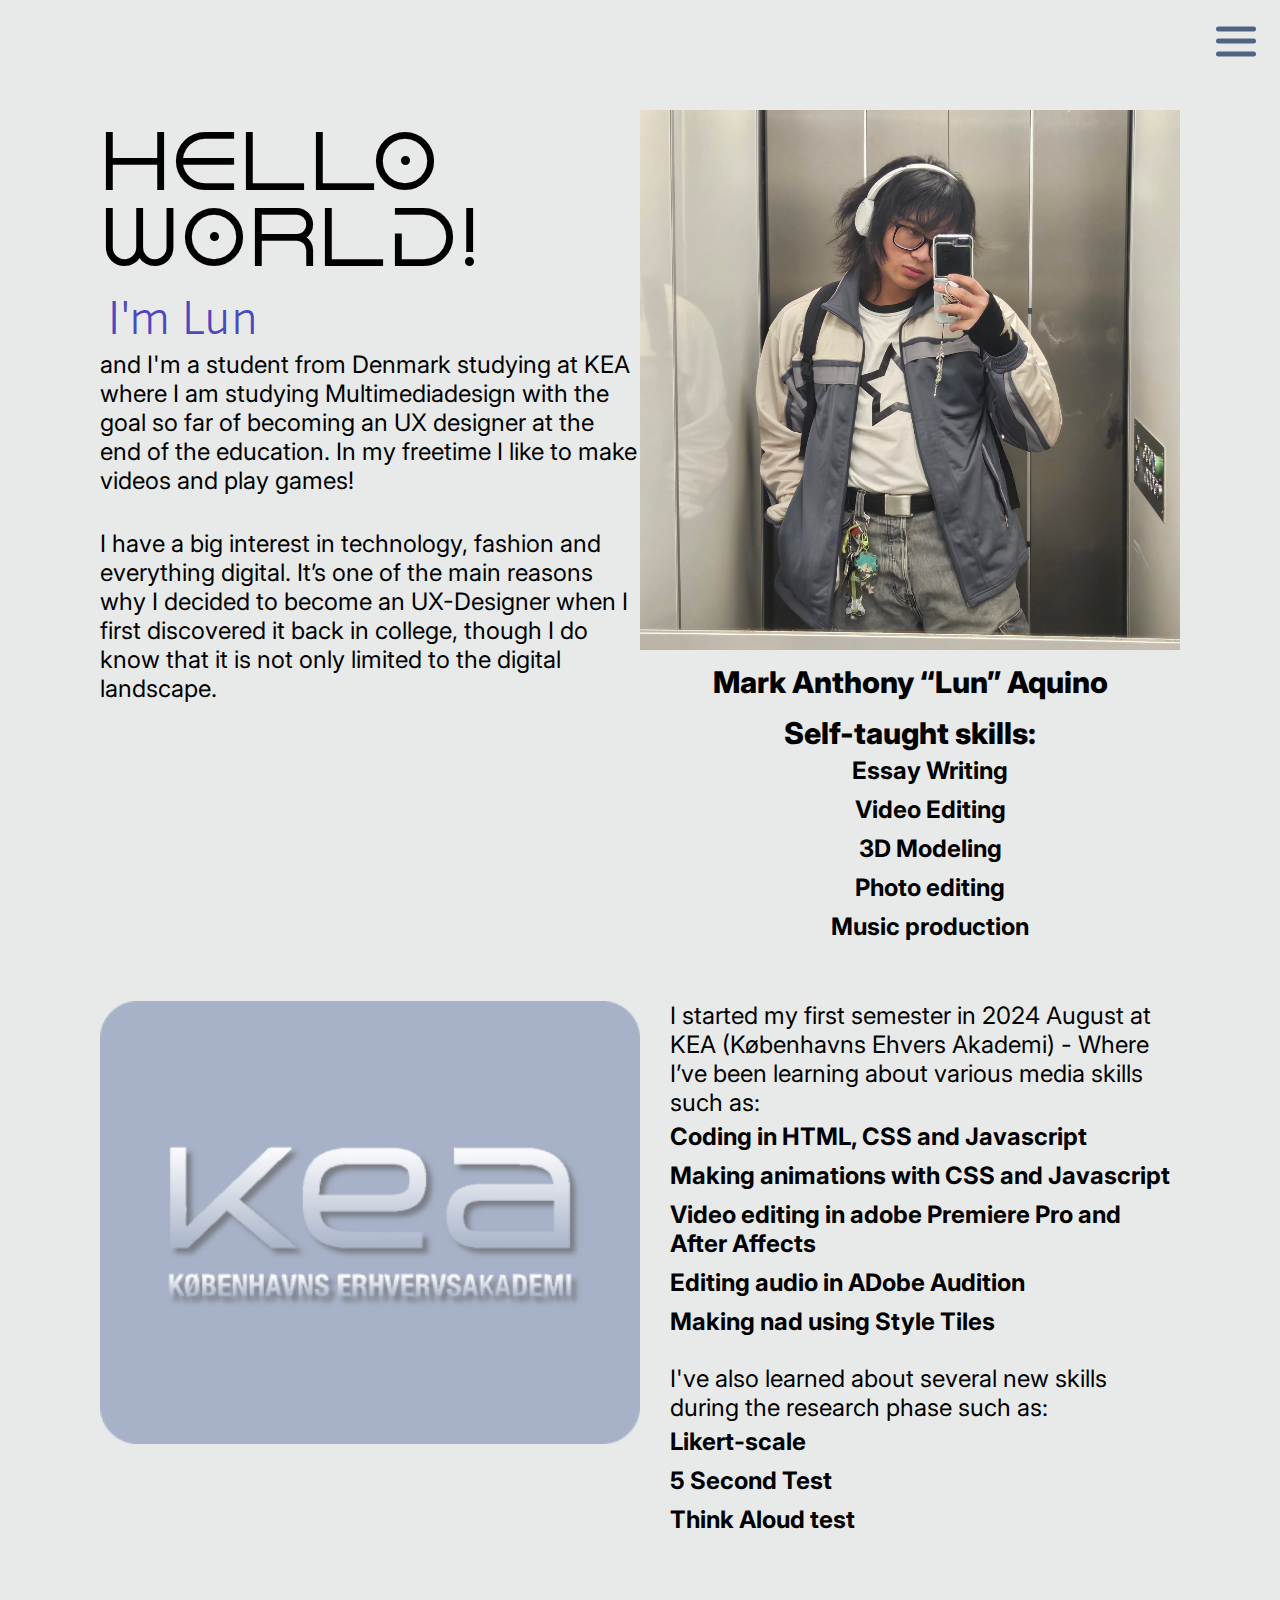
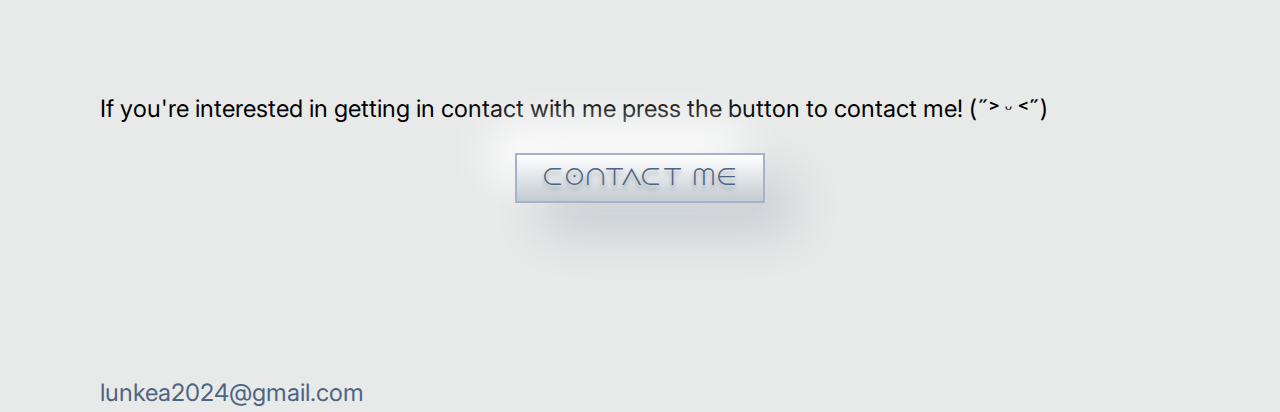
<file: HTML/index.html>
<!DOCTYPE html>
<html lang="en">
<head>
    <!-- Google font -->
    <link rel="preconnect" href="https://fonts.googleapis.com">
    <link rel="preconnect" href="https://fonts.gstatic.com" crossorigin>
    <link href="https://fonts.googleapis.com/css2?family=Inria+Sans:ital,wght@0,300;0,400;0,700;1,300;1,400;1,700&display=swap" rel="stylesheet">

    <link rel="preconnect" href="https://fonts.googleapis.com">
<link rel="preconnect" href="https://fonts.gstatic.com" crossorigin>
<link href="https://fonts.googleapis.com/css2?family=Inter:ital,opsz,wght@0,14..32,100..900;1,14..32,100..900&display=swap" rel="stylesheet">
<link rel="icon" type="png" href="../Assets/favicon.png">

    <meta charset="UTF-8">
    <meta name="viewport" content="width=device-width, initial-scale=1.0">
    <link rel="stylesheet" href="../CSS/layout.css">
    <link rel="stylesheet" href="../CSS/style.css">
    <title>LXNSTAR</title>
</head>
<body>

    
    <!-- Mobile menu -->
    <header class="phone_menu">
        <a href="about_me.html"><img src="../Assets/MOBILE_MENU/person.png" alt=""></a>
        <a href="portfolio.html"> <img src="../Assets/MOBILE_MENU/Portfolio_icon.png" alt=""></a>
        <a href="index.html"><img src="../Assets/MOBILE_MENU/home_icon.png" alt=""></a>
        <a href="contact_me.html">        <img src="../Assets/MOBILE_MENU/contact_icon.png" alt=""></a>
        <a href="contact_me.html">        <img src="../Assets/MOBILE_MENU/github_icon.png" alt=""></a>
    </header>
    
    <!-- Tablet header -->
    <header class="tablet_menu">
        <div class="off-screen-menu">
            <ul>
              <li><a href="index.html">HOMe</a></li>
              <li><a href="about_me.html">AbOUT Me</a></li>
              <li><a href="portfolio.html">portfolio</a></li>
              <li><a href="contact_me.html">CONTACT</a></li>
            </ul>
          </div>
      
          <nav>
            <div class="ham-menu">
              <span></span>
              <span></span>
              <span></span>
            </div>
          </nav>
    </header>

    <!-- Desktop header -->
    <header class="desktop_menu">
        <nav>
            <ul>
                <a href="index.html"> <li>Home</li></a>
                <a href="about_me.html"> <li>About Me</li></a>
                <a href="portfolio.html"> <li>Portfolio</li></a>
                <a href="contact_me.html"> <li>Contact</li></a>
              </ul>
          </nav>
    </header>

    <main class="en">
        <div class="bio_grid">
            <div>
        <section class="bio1">
        <h1>Hello World!</h1>
        <h2>I'm Lun</h2>
        <p>and I'm a student from Denmark studying at KEA where I am studying Multimediadesign with the goal so far of becoming an UX designer
            at the end of the education. In my freetime I like to make videos and play games!
            <br>
            <br>
        </p>
        <p>
            I have a big interest in technology, fashion and everything digital. It’s one of the main reasons why I decided to become an UX-Designer when I first discovered it back in college, though I do know that it is not only limited to the digital landscape.
        </p>
    </div>

    <div class="bio2">
            <img src="../Assets/index_asset/Profile_Picture.png" alt="picture of Lun">
            <p>Mark Anthony “Lun” Aquino
            </p>
            <p>Self-taught skills:</p>
            <ul>
                <li>Essay Writing</li>
                <li>Video Editing</li>
                <li>3D Modeling</li>
                <li>Photo editing</li>
                <li>Music production</li>
            </ul>
        </section>
    </div>
    </div>






    <!-- KEA Section -->
        <section class=" img_text">
            <img src="../Assets/index_asset/KEA_Logo_edit.png" alt="KEA Logo edit by me">
            <div class="kea_section">
            <p>
                I started my first semester in 2024 August at KEA (Københavns Ehvers Akademi) - Where I’ve been learning about various media skills such as:
            </p>
            <ul>
                <li>Coding in HTML, CSS and Javascript</li>
                <li>Making animations with CSS and Javascript</li>
                <li>Video editing in adobe Premiere Pro and After Affects</li>
                <li>Editing audio in ADobe Audition</li>
                <li>Making nad using Style Tiles</li>
            </ul>
            <br>
            <p>
                I've also learned about several new skills during the research phase such as:  
            </p>
            <ul>
                <li>Likert-scale</li>
                <li>5 Second Test</li>
                <li>Think Aloud test</li>
            </ul>
        </div>
        </section>
    </div>
    
    <div class="get_in_contact">
        <p>If you're interested in getting in contact with me 
            press the button to contact me! (˶˃ ᵕ ˂˶) </p>
        <div class="get_in_contact_btn">
        <a href="contact_me.html"><button>Contact me</button></a>
        </div>
    </div>
    
    </main>
    <script src="../JS/script.js"></script>
    <footer>
        <a href="mailto:lunkea2024@gmail.com"> <p class="clickable_email">lunkea2024@gmail.com</p></a>
      </footer>
</body>
</html>
</file>
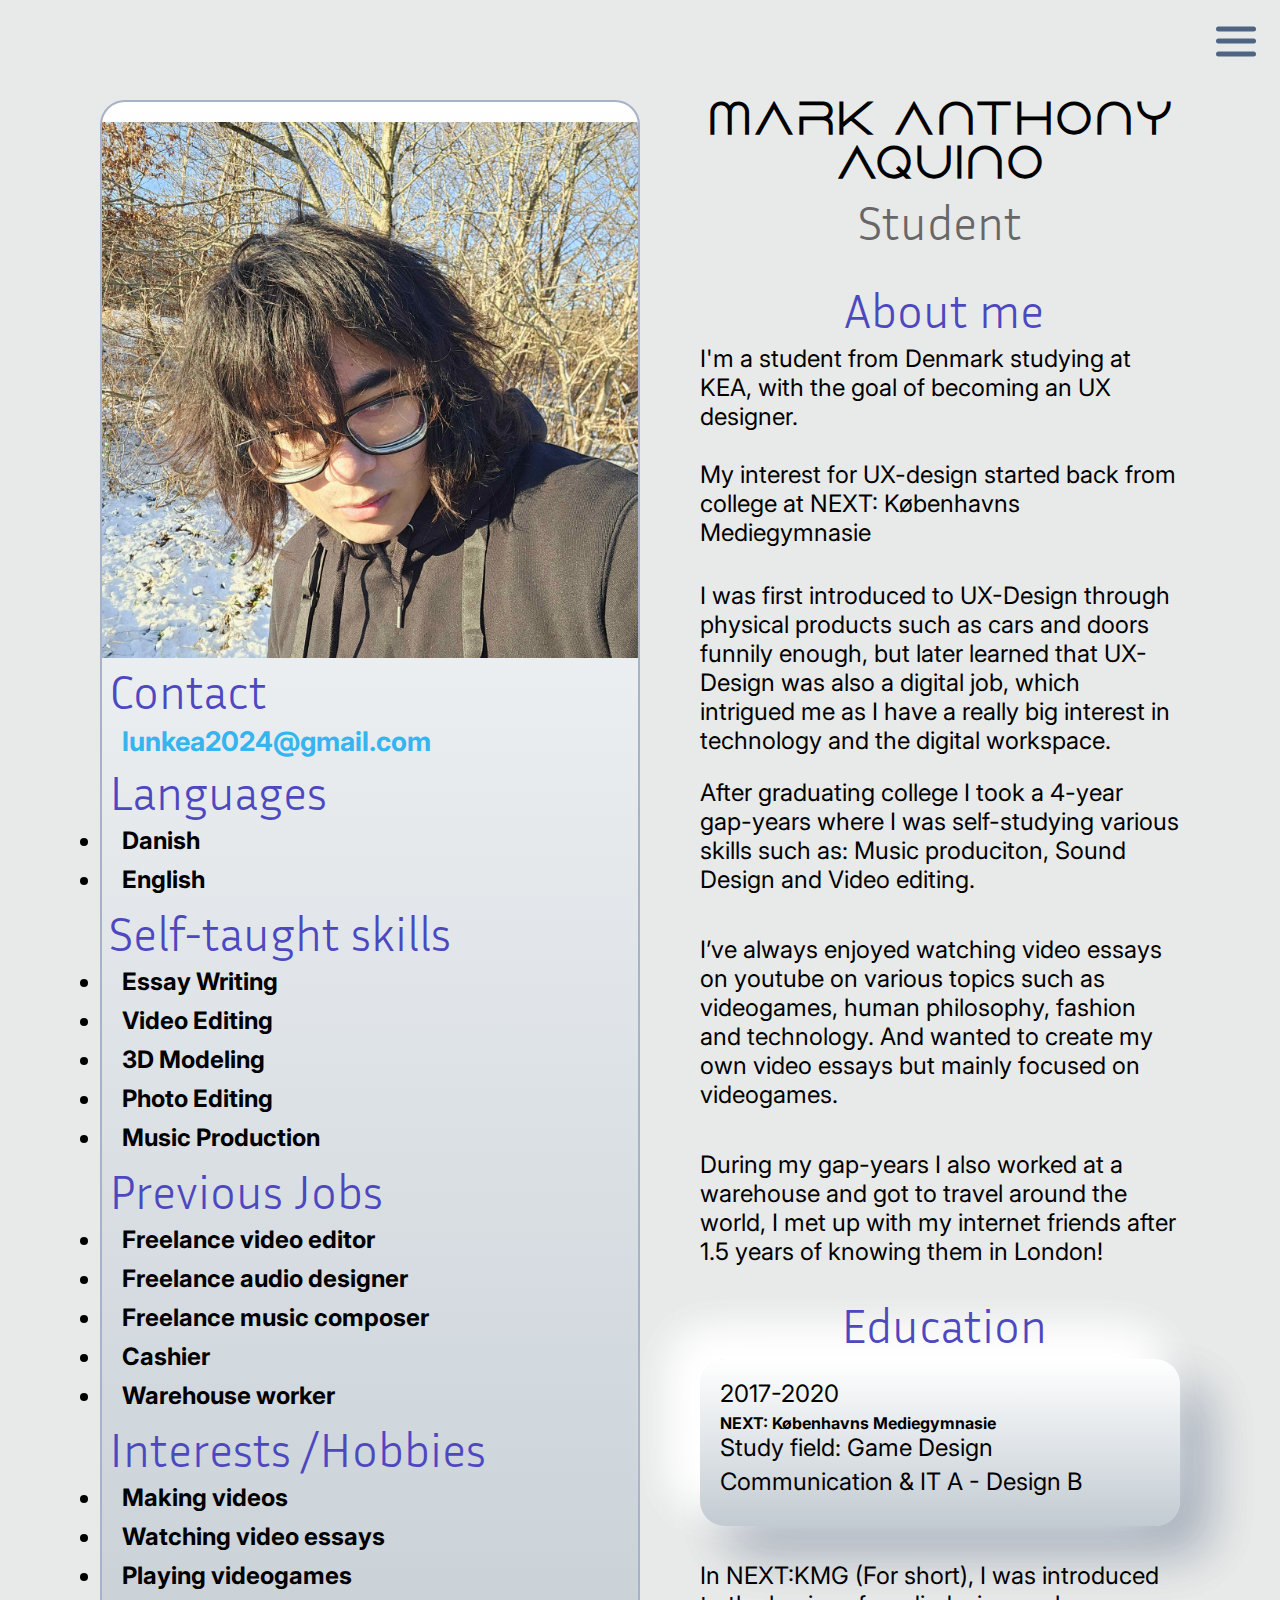
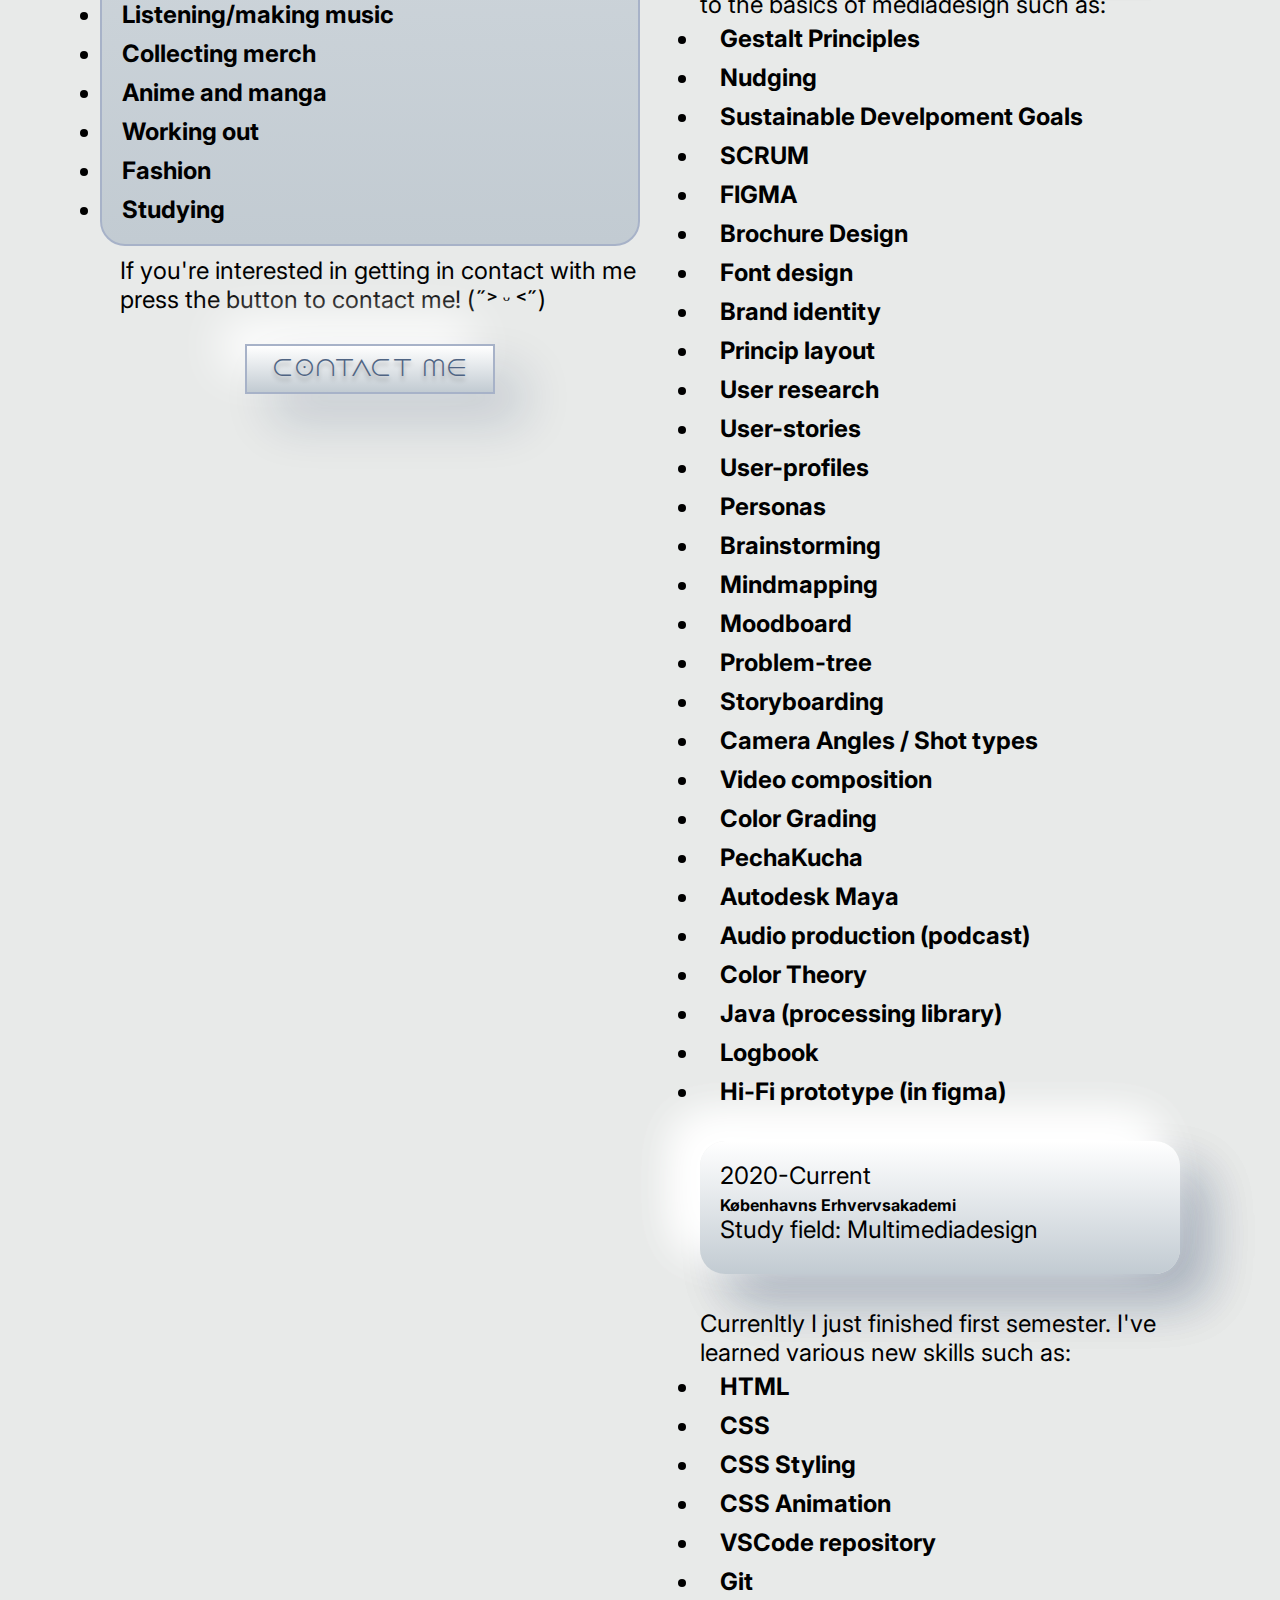
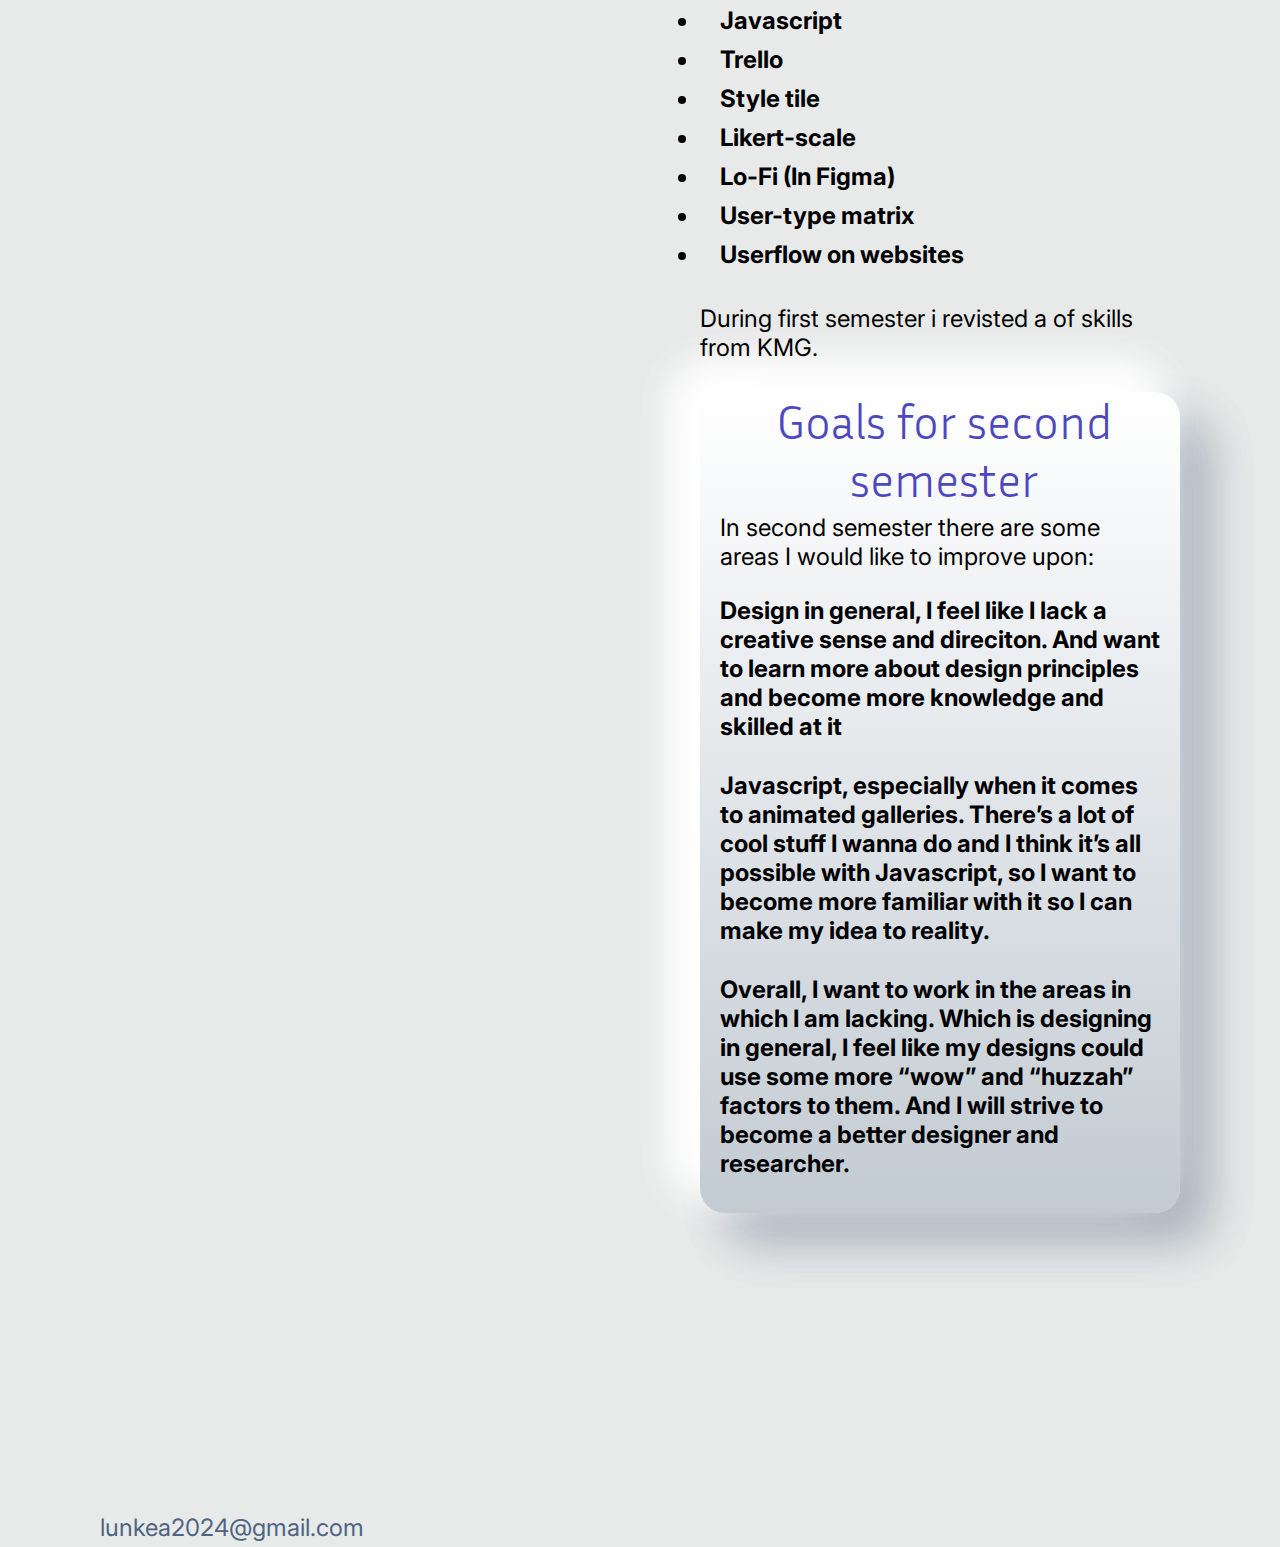
<file: HTML/about_me.html>
<!DOCTYPE html>
<html lang="en">
<head>
    <link rel="preconnect" href="https://fonts.googleapis.com">
    <link rel="preconnect" href="https://fonts.gstatic.com" crossorigin>
    <link href="https://fonts.googleapis.com/css2?family=Inria+Sans:ital,wght@0,300;0,400;0,700;1,300;1,400;1,700&display=swap" rel="stylesheet">

    <link rel="preconnect" href="https://fonts.googleapis.com">
<link rel="preconnect" href="https://fonts.gstatic.com" crossorigin>
<link href="https://fonts.googleapis.com/css2?family=Inter:ital,opsz,wght@0,14..32,100..900;1,14..32,100..900&display=swap" rel="stylesheet">
<link rel="icon" type="png" href="../Assets/favicon.png">

    <meta charset="UTF-8">
    <meta name="viewport" content="width=device-width, initial-scale=1.0">
    <link rel="stylesheet" href="../CSS/layout.css">
    <link rel="stylesheet" href="../CSS/style.css">
    <title>ABOUT ME</title>
</head>
<body>

    
    <!-- Mobile menu -->
    <header class="phone_menu">
        <a href="about_me.html"><img src="../Assets/MOBILE_MENU/person.png" alt=""></a>
        <a href="portfolio.html"> <img src="../Assets/MOBILE_MENU/Portfolio_icon.png" alt=""></a>
        <a href="index.html"><img src="../Assets/MOBILE_MENU/home_icon.png" alt=""></a>
        <a href="contact_me.html">        <img src="../Assets/MOBILE_MENU/contact_icon.png" alt=""></a>
        <a href="contact_me.html">        <img src="../Assets/MOBILE_MENU/github_icon.png" alt=""></a>
    </header>

    
    <!-- Tablet header -->
    <header class="tablet_menu">
        <div class="off-screen-menu">
            <ul>
              <li><a href="index.html">HOMe</a></li>
              <li><a href="about_me.html">AbOUT Me</a></li>
              <li><a href="portfolio.html">portfolio</a></li>
              <li><a href="contact_me.html">CONTACT</a></li>
            </ul>
          </div>
      
          <nav>
            <div class="ham-menu">
              <span></span>
              <span></span>
              <span></span>
            </div>
          </nav>
    </header>

    <!-- Desktop header -->
    <header class="desktop_menu">
        <nav>
        <ul>
            <a href="index.html"> <li>Home</li></a>
            <a href="about_me.html"> <li>About Me</li></a>
            <a href="portfolio.html"> <li>Portfolio</li></a>
            <a href="contact_me.html"> <li>Contact</li></a>
          </ul>
          </nav>
    </header>

    <main class="en aboutme">
        <div class="aboutme_2grid">
        <div class="aboutme_1stpanel">
        <div class="aboutme_sidepanel">
        <img src="../Assets/pfp.jpg" alt="">
        <h2>Contact</h2>
        <a href="mailto:lunkea2024@gmail.com"> <p class="clickable_email">lunkea2024@gmail.com</p></a>
        
        <h2>Languages</h2>
        <li>Danish</li>
        <Li>English</Li>

        <h2>Self-taught skills</h2>
        <li>Essay Writing</li>
        <li>Video Editing</li>
        <li>3D Modeling</li>
        <li>Photo Editing</li>
        <li>Music Production</li>

        <h2>Previous Jobs</h2>
        <li>Freelance video editor</li>
        <li>Freelance audio designer</li>
        <li>Freelance music composer</li>
        <li>Cashier</li>
        <li>Warehouse worker</li>

        <h2>Interests
    
            /Hobbies
        </br>
        </h2>
        <li>Making videos</li>
        <li>Watching video essays</li>
        <li>Playing videogames</li>
        <li>Listening/making music</li>
        <li>Collecting merch</li>
        <li>Anime and manga</li>
        <li>Working out</li>
        <li>Fashion</li>
        <li>Studying</li>
        </div>
        <div class="get_in_contact_aboutme">
        <div class="get_in_contact">
            <p>If you're interested in getting in contact with me press the button to contact me! (˶˃ ᵕ ˂˶) </p>
            <div class="get_in_contact_btn">
            <a href="contact_me.html"><button>Contact me</button></a>
            </div>
        </div>
        </div>
        </div>

        
        <div class="aboutme_2ndpanel">
        <section class="aboutme_mainpanel">
            <div class="aboutme_mainpanelsection">
                <div class="aboutme_introduction">
                    <h1>MARK ANTHONY AQUINO</h1>
                    <h3>Student</h3>
                        </div>
            <h2>About me</h2>
            <p>I'm a student from Denmark studying at KEA, 
            with the goal of becoming an UX designer.
            <br>
            <br> 
            My interest for UX-design started back from college at 
            NEXT: Københavns Mediegymnasie
            <br>
            <br>
            </p>
            <p>I was first introduced to UX-Design through physical products such as cars and doors funnily enough, 
                but later learned that UX-Design was also a digital job, which intrigued me as I have a really big interest in technology and the digital workspace. </p>
                <br>
                <p>After graduating college I took a 4-year gap-years where I was self-studying various skills such as: Music produciton, Sound Design and Video editing.</p>
            <br>
            <br>
            <p>I’ve always enjoyed watching video essays on youtube on various topics such as videogames, human philosophy, fashion and technology. And wanted to create my own video essays but mainly focused on videogames.</p>
            <br>
            <br>
            <p>During my gap-years I also worked at a warehouse and got to travel around the world, I met up with my internet friends after 1.5 years of knowing them in London!</p>
            </div>

        <h2>Education</h2>
        <div class="education">
        <p>2017-2020</p>
        <h4>NEXT: Københavns Mediegymnasie</h4>
        <p>Study field: Game Design</p>
        <p>Communication & IT A - Design B</p>
        </div>

        <div class="education_list">
            <p class="education_intro">In NEXT:KMG (For short), I was introduced to the basics of mediadesign such as:</p>
            <li>Gestalt Principles</li>
            <li>Nudging</li>
            <li>Sustainable Develpoment Goals</li>
            <li>SCRUM</li>
            <li>FIGMA</li>
            <li>Brochure Design</li>
            <li>Font design</li>
            <li>Brand identity</li>
            <li>Princip layout</li>
            <li>User research</li>
            <li>User-stories</li>
            <li>User-profiles</li>
            <li>Personas</li>
            <li>Brainstorming</li>
            <li>Mindmapping</li>
            <li>Moodboard</li>
            <li>Problem-tree</li>
            <li>Storyboarding</li>
            <li>Camera Angles / Shot types</li>
            <li>Video composition</li>
            <li>Color Grading</li>
            <li>PechaKucha</li>
            <li>Autodesk Maya</li>
            <li>Audio production (podcast)</li>
            <li>Color Theory</li>
            <li>Java (processing library)</li>
            <li>Logbook</li>
            <li>Hi-Fi prototype (in figma)</li>
        </div>

            <div class="education">
            <p>2020-Current</p>
            <h4>Københavns Erhvervsakademi</h4>
            <p>Study field: Multimediadesign</p>
            </div>

            <div class="education_list">
                <p class="education_intro">Currenltly I just finished first semester. I've learned various new skills such as:</p>
                <li>HTML</li>
                <li>CSS</li>
                <li>CSS Styling</li>
                <li>CSS Animation</li>
                <li>VSCode repository</li>
                <li>Git</li>
                <li>Javascript</li>
                <li>Trello</li>
                <li>Style tile</li>
                <li>Likert-scale</li>
                <li>Lo-Fi (In Figma)</li>
                <li>User-type matrix</li>
                <li>Userflow on websites</li>
            </div>

            <div>
                <p>During first semester i revisted a of skills from KMG.</p>
            </div>

            <div class="goals">
                <h2>Goals for second semester</h2>
                <p>In second semester there are some areas I would like to improve upon:</p>
                <li>Design in general, I feel like I lack a creative sense and direciton. And want to learn more about design principles and become more knowledge and skilled at it</li>
                <li>Javascript, especially when it comes to animated galleries. There’s a lot of cool stuff I wanna do and I think it’s all possible with Javascript, so I want to become more familiar with it so I can make my idea to reality.</li>
                <li>
                    Overall, I want to work in the areas in which I am lacking. Which is designing in general, I feel like my designs could use some more “wow” and “huzzah” factors to them. And I will strive to become a better designer and researcher.
                </li>
            </div>
        </section>
    </div>


    </main>
    </div>
    <footer>
        <a href="mailto:lunkea2024@gmail.com"> <p class="clickable_email">lunkea2024@gmail.com</p></a>
      </footer>
    <script src="../JS/script.js"></script>
</body>
</html>
</file>
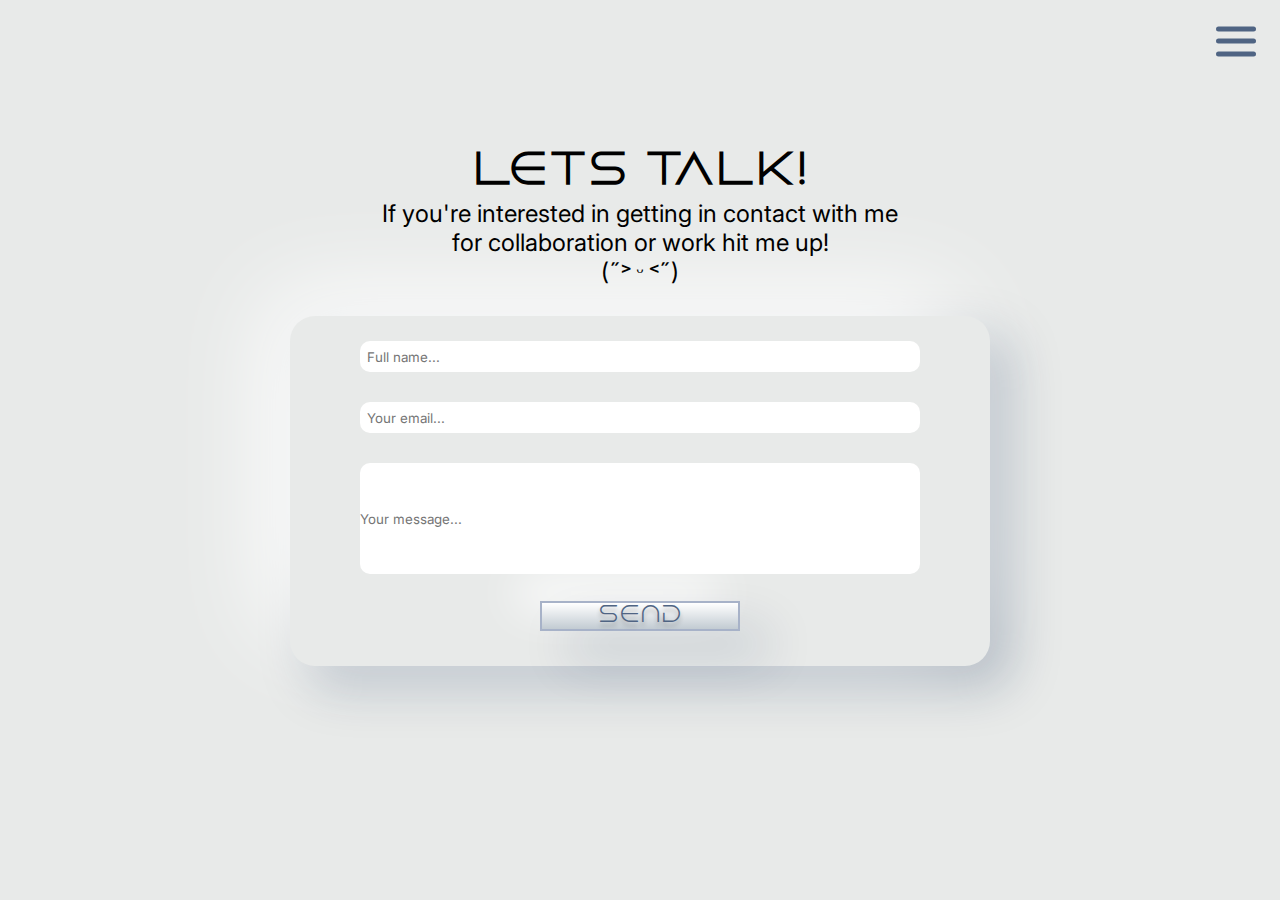
<file: HTML/contact_me.html>
<!DOCTYPE html>
<html lang="en">
<head>
    <link rel="preconnect" href="https://fonts.googleapis.com">
    <link rel="preconnect" href="https://fonts.gstatic.com" crossorigin>
    <link href="https://fonts.googleapis.com/css2?family=Inria+Sans:ital,wght@0,300;0,400;0,700;1,300;1,400;1,700&display=swap" rel="stylesheet">

    <link rel="preconnect" href="https://fonts.googleapis.com">
<link rel="preconnect" href="https://fonts.gstatic.com" crossorigin>
<link href="https://fonts.googleapis.com/css2?family=Inter:ital,opsz,wght@0,14..32,100..900;1,14..32,100..900&display=swap" rel="stylesheet">
<link rel="icon" type="png" href="../Assets/favicon.png">

    <meta charset="UTF-8">
    <meta name="viewport" content="width=device-width, initial-scale=1.0">
    <link rel="stylesheet" href="../CSS/layout.css">
    <link rel="stylesheet" href="../CSS/style.css">
    <title>CONTACT ME</title>
</head>
<body class="contact_body">

    
    <!-- Mobile menu -->
    <header class="phone_menu">
      <a href="about_me.html"><img src="../Assets/MOBILE_MENU/person.png" alt=""></a>
      <a href="portfolio.html"> <img src="../Assets/MOBILE_MENU/Portfolio_icon.png" alt=""></a>
      <a href="index.html"><img src="../Assets/MOBILE_MENU/home_icon.png" alt=""></a>
      <a href="contact_me.html">        <img src="../Assets/MOBILE_MENU/contact_icon.png" alt=""></a>
      <a href="contact_me.html">        <img src="../Assets/MOBILE_MENU/github_icon.png" alt=""></a>
  </header>
    
    <!-- Tablet header -->
    <header class="tablet_menu">
        <div class="off-screen-menu">
          <ul>
            <a href="index.html"> <li>Home</li></a>
            <a href="about_me.html"> <li>About Me</li></a>
            <a href="portfolio.html"> <li>Portfolio</li></a>
            <a href="contact_me.html"> <li>Contact</li></a>
          </ul>
          </div>
      
          <nav>
            <div class="ham-menu">
              <span></span>
              <span></span>
              <span></span>
            </div>
          </nav>
    </header>

    <!-- Desktop header -->
    <header class="desktop_menu">
        <nav>
        <ul>
            <a href="index.html"> <li>Home</li></a>
            <a href="about_me.html"> <li>About Me</li></a>
            <a href="portfolio.html"> <li>Portfolio</li></a>
            <a href="contact_me.html"> <li>Contact</li></a>
          </ul>
          </nav>
    </header>

    <main>
        <div class="form_text">
        <h1>Lets Talk!</h1>
        <p>If you're interested in getting in contact with me 
            <br>
            for collaboration or work hit me up!
            <br>
            (˶˃ ᵕ ˂˶) </p>
          </div>
        <div class="html_form" >

            <form>
                <input
                  class="name"
                  placeholder="Full name..."
                  type="text"
                  name="fname"
                  id="full-name"
                />
  
                <input
                  class="email"
                  placeholder="Your email..."
                  type="email"
                  name="email"
                  id="email"
                />
  
                <input
                  class="message"
                  placeholder="Your message..."
                  type="text"
                  name="text"
                  id="inpt"
                />
  
                <button id="submit">Send</button>

              </form>

            <!-- <form name="contact"> -->
                <!-- Formular-indhold -->
                <!-- <label class="name">Name</label>
                <input class="name" name="Name" type="text">

                <label class="email">Email</label>
                <input class="email" name="Email" type="email">

                <label class="message">Message</label>
                <textarea name="Message" rows="5"></textarea>
                <button class="contact_button">Send</button>
            </form> -->
        </div>


    </main>

    <script src="../JS/script.js"></script>

</body>
</html>
</file>
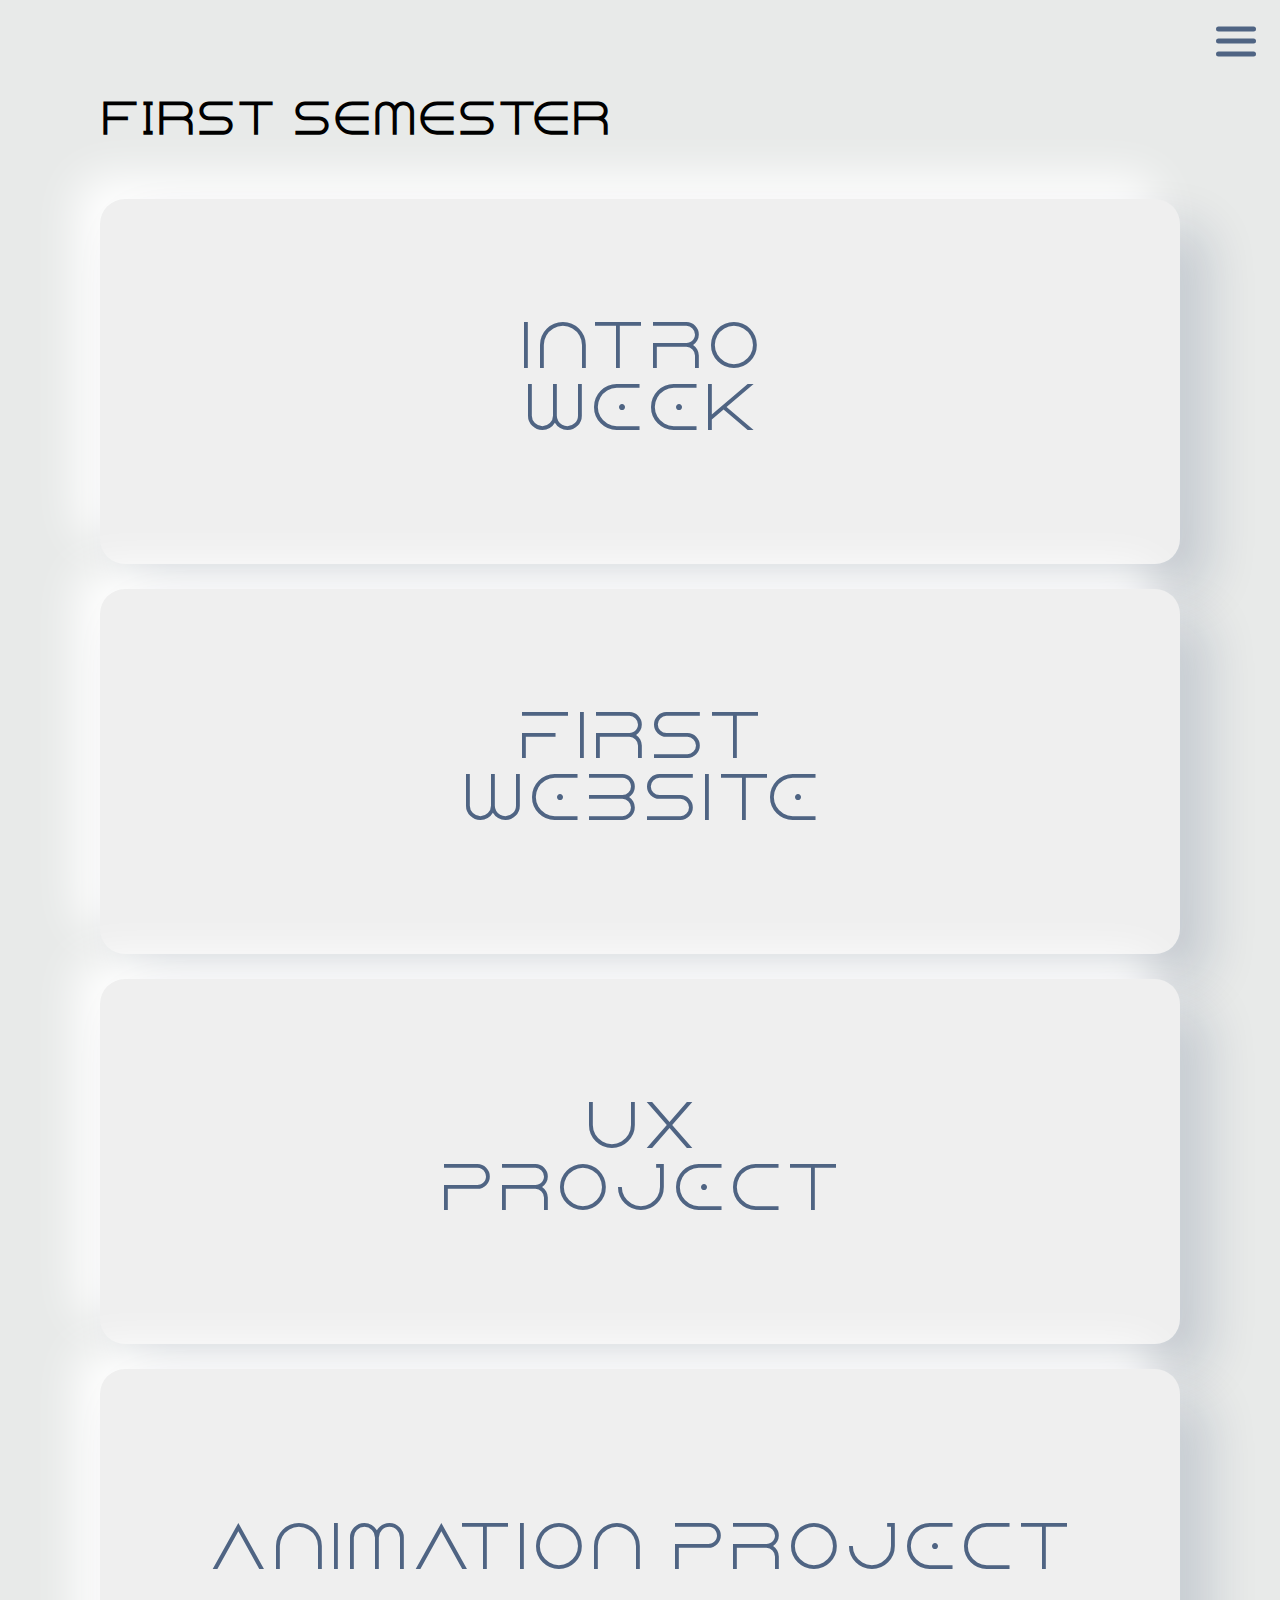
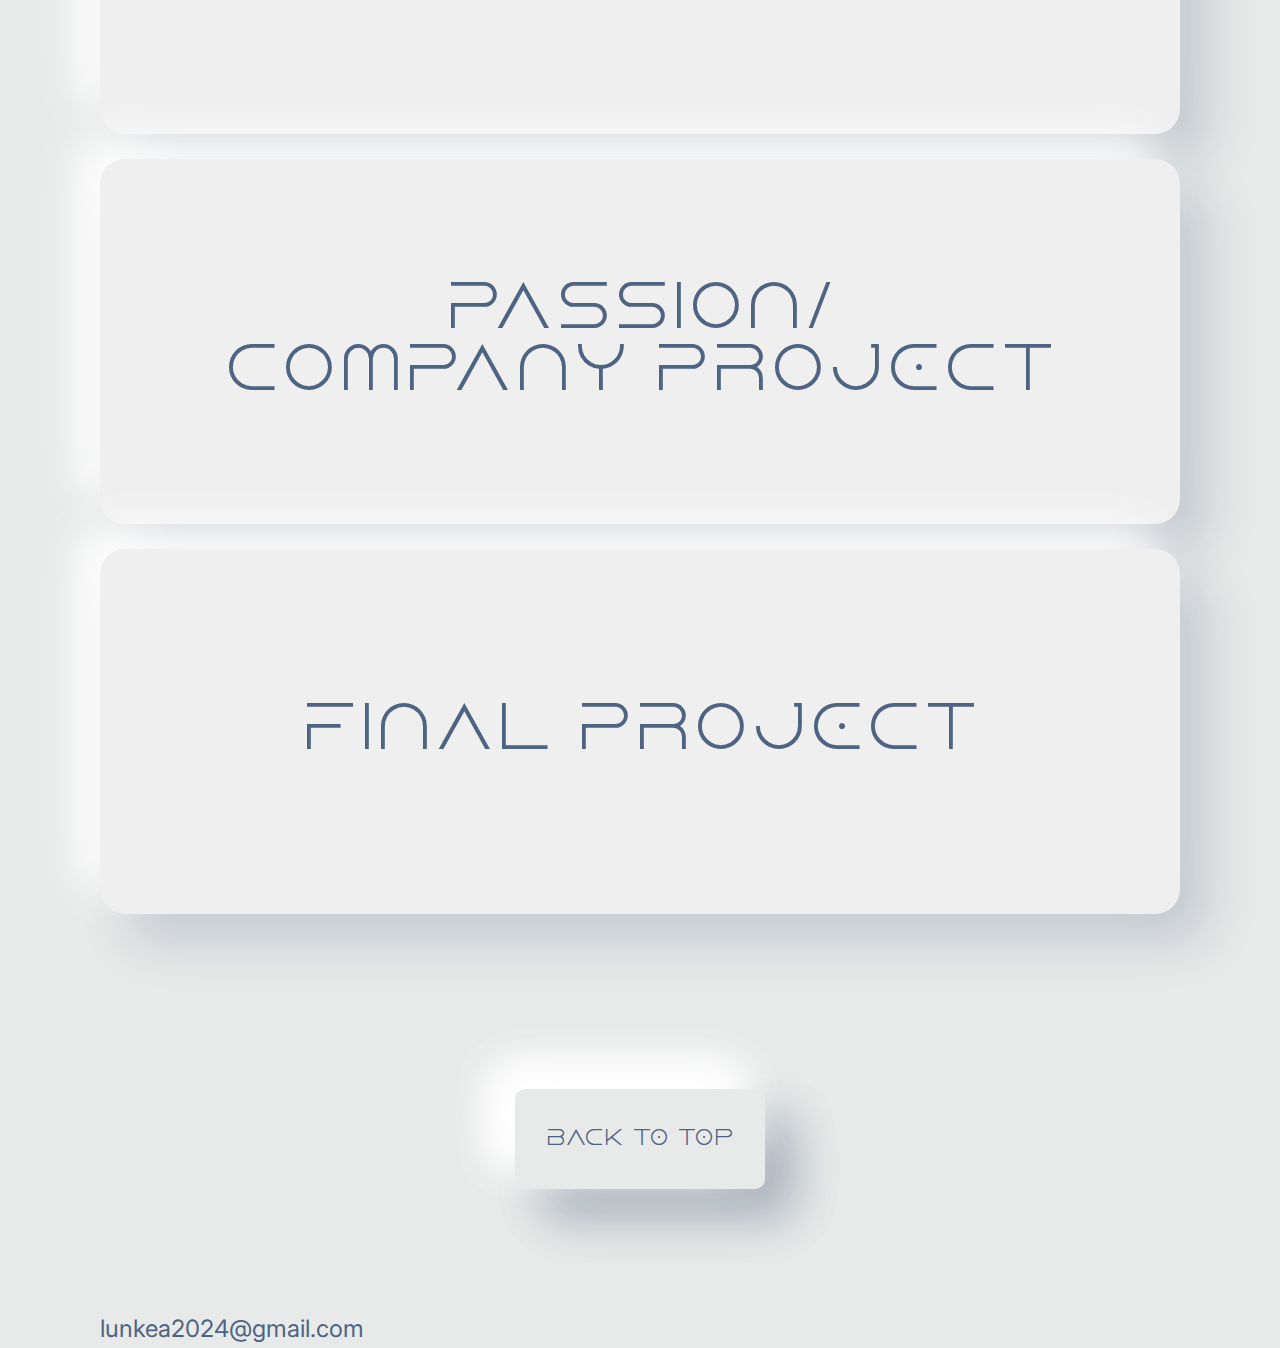
<file: HTML/portfolio.html>
<!DOCTYPE html>
<html lang="en">
<head>
    <link rel="preconnect" href="https://fonts.googleapis.com">
    <link rel="preconnect" href="https://fonts.gstatic.com" crossorigin>
    <link href="https://fonts.googleapis.com/css2?family=Inria+Sans:ital,wght@0,300;0,400;0,700;1,300;1,400;1,700&display=swap" rel="stylesheet">

    <link rel="preconnect" href="https://fonts.googleapis.com">
<link rel="preconnect" href="https://fonts.gstatic.com" crossorigin>
<link href="https://fonts.googleapis.com/css2?family=Inter:ital,opsz,wght@0,14..32,100..900;1,14..32,100..900&display=swap" rel="stylesheet">

<link rel="icon" type="png" href="../Assets/favicon.png">
    <meta charset="UTF-8">
    <meta name="viewport" content="width=device-width, initial-scale=1.0">
    <link rel="stylesheet" href="../CSS/layout.css">
    <link rel="stylesheet" href="../CSS/style.css">
    <title>PORTFOLIO</title>
</head>

<body class="portoflio_body">

        <!-- Mobile menu -->
        <header class="phone_menu">
            <a href="about_me.html"><img src="../Assets/MOBILE_MENU/person.png" alt=""></a>
            <a href="portfolio.html"> <img src="../Assets/MOBILE_MENU/Portfolio_icon.png" alt=""></a>
            <a href="index.html"><img src="../Assets/MOBILE_MENU/home_icon.png" alt=""></a>
            <a href="contact_me.html">        <img src="../Assets/MOBILE_MENU/contact_icon.png" alt=""></a>
            <a href="contact_me.html">        <img src="../Assets/MOBILE_MENU/github_icon.png" alt=""></a>
        </header>
    
    <!-- Tablet header -->
    <header class="tablet_menu">
        <div class="off-screen-menu">
            <ul>
              <li><a href="index.html">HOMe</a></li>
              <li><a href="about_me.html">AbOUT Me</a></li>
              <li><a href="portfolio.html">portfolio</a></li>
              <li><a href="contact_me.html">CONTACT</a></li>
            </ul>
          </div>
      
          <nav>
            <div class="ham-menu">
              <span></span>
              <span></span>
              <span></span>
            </div>
          </nav>
    </header>

    <!-- Desktop header -->
    <header class="desktop_menu">
        <nav>
            <ul>
                <a href="index.html"> <li>Home</li></a>
                <a href="about_me.html"> <li>About Me</li></a>
                <a href="portfolio.html"> <li>Portfolio</li></a>
                <a href="contact_me.html"> <li>Contact</li></a>
              </ul>
          </nav>
    </header>

    <div class="portoflio_title">
    <h1>first semester</h1>
    </div>

    <main class="en">
        <div class="portfolio_buttons">
            <button  class="intro_btn portfolio_btn"> INTRO <br> WEEK </button>
            <button class="firstWebsite_btn portfolio_btn"> FIRST <br> WEBSITE </button>
            <button class="ux_btn portfolio_btn"> UX <br> PROJECT </button>
            <button class="animation_btn portfolio_btn"> ANIMATION PROJECT </button>
            <button  class="passion_btn portfolio_btn"> PASSION/ <br> COMPANY PROJECT </button>
            <button  class="final_btn portfolio_btn"> FINAL PROJECT </button>
        </div>
    </main>

    <section class="en introweek_en portfolio_section">
            <div class="h1_h2">
             <h1> Course 1 - Intro Week</h1>
             <h2>The beginning of university</h2>
             </div>

        <div class="text_btn">
        <p>The intro week started out with us creating our domain, which you are on now!
            <br>
            <br>
            Throughout the week we would learn more about the basics of webdomains through filezilla and HTML structure in VSCode.
            <br>
            <br>
            We did that while having our first assignment/project with the deadline being at the end of the week, which was making a video in randomized groups.
            <br>
            </p>
            <a href="https://www.youtube.com/watch?v=w0FYzkY6SHk&t=0s"> <button>link to video</button> </a>
        </div>

        <h2>The goal for the intro project </h2>
        <div class="project_description_intro">
            <p>During the first week of university, we got assigned randomized groups working on an introduction video, our task was to include everyone in the group in the video and introduce ourselves. 
                <br>
                My group and I was inspired by the movie “Inside Out” made by Disney Pixar where we had a main character experiencing different emotions on the first day of school, and the rest of us would represent different emotions such as:
            </p>    
            <br>
            <ul>
            <li>Anger</li>
            <li>Emberassment</li>
            <li>Jealousy</li>
            <li>Sadness</li>
            <li>Joy</li>
            </ul>
        </div>

        <h2>Learning the process of making videos</h2>
        <div class="img_text">
        <img src="../Assets/intro_week/intro1.png" alt="">
        <p>
            During the project we learned about various techniques and skills for making a video, we learned about framing techniques, how to brainstorm through briefing and think/creative-discussion into choosing the idea.
            <br>
            <br>
            After choosing an idea we learned about storyboard, moodboard (for video elements) and mindmapping.
            <br>
            <br>
            We also learned about video composition and briefly about copyright on music.
        </p>
        </div>

        <h2>Reflection on the project</h2>
        <div class="text_img">
        <p>
            It was a really fun project to make a video with other people, as I’ve mostly only experienced making videos on my own, it was a fresh experience doing it with other people and also getting to know my classmates!
            <br>
            <br>
            And it was amazing to learn about the process of making videos, as I am self-taught my knowledge beforehand is quite limited but I was able to learn something new that I can use in my own personal work now, especially framing-techniques
            <br>
            <br>
            If you want to watch the video you can do so by clicking this word!
            <br>
        </p>
        <img src="../Assets/intro_week/intro2.png" alt="">
        </div>
    </section>

    <section class="en firstWebsite_en portfolio_section portfolio_section2">
        <div class="h1_h2">
            <h1> Course 2 - First Website</h1>
            <h2>New to programming website</h2>
            </div>

            <div class="text_btn">
                <div>
                <p>
                    Prior to starting in university, I’ve had experience in making Visual Novels with Python as my coding language, so learning HTML and CSS was very fun and interesting. 
                    <br>
                    <br>
                    During this course we learned about:
                </p>
                <ul>
                <li>HTML Setup</li>
                <li>CSS Properties</li>
                <li>CSS Grids</li>
                </ul>
                <br>
                <p>Read about my journey throughout the project down below!</p>
            </div>
                <button>link to website</button>
            </div>
            
            <h2>The goal for the first project </h2>
        <div class="project_description">
                <p>
                    For the first project, as an introduction to HTML and CSS, we had to make a website using those type of files, 
                    following wireframes and layout-diagrams that we were handed by the teachers.
                    <br>
                    <br>
                    We were also told to make the website mobile-first and make it responsive so i can be on mobile and desktop.
                    <br>
                </p>
        </div>

        <h2>Layout-Diagrams</h2>
        <div class="text_img">
        <p>
            In this course, we were introduced to layout-diagrams, which was my first time seeing but i could easily understand how helpful it is when it comes to coding and found it really handy to have. I learned how to implement this for this project and also how to apply it to future websites/projects.
            <br>
            <br>
            We all had to use the same class, id and layout-diagram. Which helped us in working together in case anyone ran into a problem.
            <br>
        </p>
        <img src="../Assets/first_website/firstweb1.png" alt="">
        </div>

        <h2>Wireframes</h2>
        <div class="img_text">
        <img src="../Assets/first_website/firstweb2.png" alt="">
        <p>
            Next to layout-diagrams we learned about wireframes, a concept I’m already familiar with as I’ve made apps before, so I still had something to learn as it was different from when I used it to make apps.
            <br>
            <br>
            The wireframe showcases how the product will look like with headers, paragraphs and images. This wireframe we were handed was heavily focused on grids, as we were also introduced to CSS grids in this project.
            <br>
            <br>
            As practice for CSS grids, we did a lot of CSS grid exercises with hints on how to solve the exercises. In my opinion the exercises helped a lot and prepared me well.
            <br>
        </p>
        </div>

        <h2>Mobile-first</h2>
        <div class="text_img">
        <p>
            I also learned about doing mobile-first when it comes to making a responsive website, as it helps out with the process of making a website, since the mobile-version is most likely going to be the simpler version of the website, plus making sure that a burger menu can be implemented later.
            <br>
            <br>
            Doing mobile-first also just helps with transitioning from mobile to desktop, as the mobile-setup can sometime easily transfer to desktop if the website is responsive.
            <br>
        </p>
        <img src="../Assets/first_website/firstweb3.png" alt="">
        </div>

        <h2>Responsiveness and mediaquery</h2>
        <div class="img_text">
        <img src="../Assets/first_website/firstweb4.png" alt="">
        <p>
            In mobile-first i mentioned making the website responsive, but i didn’t mention how you do that. Through the CSS file you write a mediaquery, which will make a rule dependent on the width or height, but we used width. So dependent on the width of the browser, the layout will change.
            <br>
            <br>
            In the future it can later be used for: Desktop into tablet into phone.
            <br>
            <br>
            Media query also helps with changing styles such as font-size and image size depending on what device you view the website on.
            <br>
        </p>
        </div>

        <h2>Making galleries with CSS and grids</h2>
        <div class="text_img">
        <p>
            With the CSS grid exercises we did, we ended up using them for the gallery of the website, with span and placement within a grid.
            <br>
            <br>
            It was pretty simple to understand, especially because the exercises made me familiar with the concept of how to place and span images across the grids.
            <br>
            <br>
            I noticed some of my classmates struggled with it when it came to making it, they had to end up drawing up the span but I could undestand it to the point of knowing how to make it from the get go, though I do have to admit I did run into some problems when it came to spanning on height.
            <br>
        </p>
        <img src="../Assets/first_website/firstweb5.png" alt="">
        </div>

        <h2>Reflection on the project</h2>
        <div class="img_text">
        <img src="../Assets/first_website/firstweb6.png" alt="">
        <p>
            As I was completely new to this I did struggle a lot with understanding how CSS grids worked in the beginning but as I kept struggling in the end I learned how to utilize CSS grids.
            <br>
            <br>
            My biggest challenge during this course was actually learning to set up my HTML as I originally made my HTML really weird and complex to the point where no one could help me, so I had to re-do my HTML. But doing so I learned how to use the section and div tag properly and how to make grids!
            <br>
            <br>
            One other challenge I also had throughout this course was using the flex property.
            <br>
        </p>
        </div>

        <div class="text_img">
            <p>
            Ohter than setting up HTML and CSS grids, we learned a lot of CSS properties which I had a lot of fun with. We learned how to make hover effects, how to link websites through text, image properties in CSS, how to make a footer/header and my favorite part: how to insert fonts.
            <br>
            <br>
            We also learned how to make our website responsive so it can work both on desktop and mobile.
            <br>
            </p>
            <img src="../Assets/first_website/firstweb7.png" alt="">
            </div>

    </section>


    <section class="en UX_en portfolio_section portfolio_section3">
        <div class="h1_h2">
            <h1> Course 3 - ux project</h1>
            <h2>Making our own website</h2>
            </div>

            <div class="text_btn">
                <p>
                    Before starting on uni, I made my own website through WIX studio. 
                    But back then I had to remake an ugly website, make it prettier and then get feedback on the newer website vs the old one.
                    <br>
                    <br>
                    Meanwhile here I could do whatever I want and had to figure everything
                    on my own, which was awesome!
                    <br>
                </p>
                <a href="https://lxnstar.dk/kea/03_ux/01_kodet_site/index.html"> <button>link to website</button> </a>
            </div>
            
            <h2>The goal for UX project</h2>
        <div class="project_description">
                <p>
                    We had to learnr about making a website from the ground up.
                    <br>
                    <br>
                    Doing the idea-generating, user-research, user-tests, lofi into
                    <br>
                    <br>
                    hi-fi into the final product.
                    <br>
                    <br>
                    We then had to make a presentation about
                    <br>
                    <br>
                    our website at the end of the project.
                    <br>
                </p>
        </div>


        <h2>Log book</h2>
        <div class="img_text">
        <img src="../Assets/UX_asset/ux1.png" alt="">
            <p>
                During this project we had to write some sort of dairy to keep track of our progress.
                <br>
                <br>
                I split mine in small notepads on Figma and would make on notepad per week and then write about my days within the weekly-notepad.
                <br>
                <br>
                It’s pretty hand to see how you did in earlier projects and compare it to future projects, not only to see your own improvement but also to double-check if you are doing everything you’ve done before in the past.
                <br>
            </p>
        </div>

        <h2>Choosing a topic and the purpose</h2>
        <div class="text_img">
        <p>
            So the topic/theme of my website was for this Manga (Japanese Comic) that I am a fan of called: “The Guy She Was Interested In Wasn’t A Guy At all”
            <br>
            <br>
            The reason why I chose it is because I thought it could be a really fun website to create, as I am heavily involved with the community around the product and it has a very strong and distinctive visual identity which is one of the reason why i’m a fan.
            <br>
            <br>
            With that being said, I figured out the purpose of the website should be some sort of guide on how to read it online and how to get the physical version of the manga as well, since this manga just recently released physically when i made the website.
            <br>
        </p>
        <img src="../Assets/UX_asset/ux2.png" alt="">
        </div>


        <h2>User-type, target audience & user stories</h2>
        <div class="img_text">
        <img src="../Assets/UX_asset/ux3.png" alt="">
        <p>
            First thing I did after deciding what website to make, I went to look at other websites with the same purpose as mine and stumbled upon a guide on how to buy the manga-series: “LOVE BULLET”. Which is a very similar product to mine as both mangas have the audiences that align with each other, being the LGBTQ community.
            <br>
            <br>
            I then created, user-types on my target audience and user stories.
            <br>
        </p>
        </div>

        <h2>Early research (Lo-fi)t</h2>
        <div class="text_img">
            <p>
                During the process I made a very early prototype in Figma of the website, and did my first think-aloud test, to see how the website layout I had created already would be perceived and I would make changes accordingly to the feedback I got.
                <br>
            </p>
        <img src="../Assets/UX_asset/ux4.png" alt="">
        </div>
        <div class="iframe_container">
        <iframe class="iframe_sprite" 
        style="border: 1px solid rgba(0, 0, 0, 0.1);" 
        src="https://embed.figma.com/design/KdF5rGlIFz4eMcVooKwcaA/Early-%22Hi-Fi-%22Wireframe?node-id=0-1&embed-host=share" 
        allowfullscreen>
        </iframe>
        </div>



        <h2>Moodboard</h2>
        <div class="img_text">
            <img src="../Assets/UX_asset/ux5.png" alt="">
        <p>
            Once I got my feedback, we then learned about making moodboards based on keywords you chose, in this project we were told to pick 3 key-words.
            <br>
            <br>
            I really like this method as I find it really helpful to narrow down how you want your website/product to look like, especially with the key-words in mind.
            <br>
            <br>
            We were told to pick 3 but I ended up using 2, as those 2 keywords was the most important to my product’s identity.
            <br>
            <br>
            I ended up making the website based on the key-words: Comic and Music.
            <br>
        </p>
        </div>

        <h2>Style Tile</h2>
        <div class="text_img">
            <div>
        <p>
            After getting feedback on the moodboard I would then create a style tile based on how the website would look, showcasing the:
            <ul>
                <li>Header navigation bar</li>
                <li>Header1 and font</li>
                <li>Paragraph and font</li>
                <li>The Buttons(CTAs)</li>
                <li>Layout of the landing page</li>
                <br>
                <br>
                <p>
                    I also created the style tile based on a moodboard of the product itself, which included the colors, textures, accents and small details.
                    <br>
                </p>
                </ul>
        </p>
    </div>
        <img src="../Assets/UX_asset/ux6.png" alt="">
        </div>

        <h2>Finalizing style tile</h2>
        <div class="img_text">
            <img src="../Assets/UX_asset/ux7.png" alt="">
            <p>
                I had two versions of my style tile, so to find out which version to go with I would create a 5-second test, also to see what the visitor’s first impression of the website was.
                <br>
                <br>
                I found the 5-second test to be an amazing data-collection on first impression and what gets noticed first by people who visits the website, it could narrow down if i my intentions correctly or not. As my website had a strong color, I wanted to figure out if people felt like it was very harsh to look at on first impression, because if it was then it wouldn’t be a pleasing experience on a longer visit.
                <br>
            </p>
            </div>

            <h2>Hi-fi prototype</h2>
        <div class="text_img">
            <p>
                After all of my research I would then create a hi-fi prototype of the website, where I would apply all of my CSS styles and write the text that would be on the website too.
                <br>
                <br>
            I then did think-aloud test on my target audience, reaching out to them on X.com and asking for people to participate where I would give them a shout out on my own account after. This felt really amazing as I was actually able to get in contact with my target audience like I wanted to and didn’t just use my social circle for the testing.
                <br>
                <br>
                I got amazing feedback from the community and made changes accordingly to it.
                <br>
            </p>
        <img src="../Assets/UX_asset/ux8.png" alt="">
        </div>

        <h2>The product (website)</h2>
        <div class="img_text">
            <img src="../Assets/UX_asset/ux9.png" alt="">
            <div>
                <p>
                    I would then proceed to make the website itself, where I would apply and pretty much copy-paste everything I made in my Hi-Fi with the feedback in mind.
                </p>
                <br>
                <br>
                <p>The website ended up using:</p>
                <ul>
                    <li>HTML</li>
                    <li>CSS</li>
                    <li>CSS Animations</li>
                </ul>
                <br>
                <br>
                <p>
                    And my favorite part, a favicon!
                </p>
                <br>
            </div>
            </div>

            <h2>Reflection on the project</h2>
            <div class="text_img">
                <p>
                    This project was honestly my favorite, as I got to create a website based on my own interesting which made me really engaged and passionate about this project.
                    <br>
                    <br>
                    I loved every second of it as I also got to interact more with the community I am a part of and got to meet lots of people through it!
                    <br>
                    <br>
                    Though I did struggle one some parts, my menu originally was supposed to have an animation when you clicked on the vinyl, when you clicked on a vinyl that wasn’t lifted up, the current lifted up vinyl would then slide to where you clicked and the previous one would go down. I couldn’t impliment it as I didn’t know how and didn’t have the time to find out either as I ran into a lot of issues with my gallery as well.
                    <br>
                </p>
            <img src="../Assets/UX_asset/ux10.png" alt="">
            </div>            

    </section>


    <section class="en animation_en portfolio_section portfolio_section4">
        <div class="h1_h2">
            <h1> Course 4 - animation project</h1>
            <h2>Making a game</h2>
            </div>

            <div class="text_btn">
                <p>
                    As I have an interest and hobby involved with videogames I really looked forward to this project, especially because I have coded videogames before, though it was only visual novels, where it’s mostly about the user reading, and the code having if-statements. 
                    <br>
                    <br>
                    So I was really excited for this project, as I thought that given my prior experience I would have an adventage in my understanding of Javascript.
                    <br>
                </p>
                <a href="https://lxnstar.dk/kea/04_animation/website/"> <button>link to website</button> </a>
            </div>
            
            <h2>The goal for animation project</h2>
        <div class="project_description">
                <p>
                    We had to learn how to make a game
                    using Javascript.
                    <br>
                    The goal of this project was to make a
                    point and click game, 
                    <br>
                    fulfilling some requirements that were given to us 
                    <br>
                    and learn Javascript basics.
                    <br>
                </p>
        </div>


        <h2>Basics of Javascript</h2>
        <div class="img_text">
        <img src="../Assets/annimation_asset/ani1.png" alt="">
            <p>
                So as mentioned in the goal of the project, we had to learn how to use Javascript, we first learned how to link our Javascript file and also about how to jump through folders in our html for the src-tag.
                <br>
                Throughout the course we learned these JS tags/skills:
            </p>
            <ul>
                <li>Console Log</li>
                <li>Const</li>
                <li>Fucntion
                <li>Queryselector</li>
                <li>classList.add/remove</li>
                <li>eventListeners</li>
                <li>if statements</li>
                </li>
            </ul>
        </div>

        <h2>Vector art with Illustrator</h2>
        <div class="text_img">
        <p>
            During this project we started to use our Adobe Illustrator and learned about the pen tool to make vector art, that we would be using for our game through .SVG files so it wouldn’t get pixelated if we were to up/down-scale the image.
            <br>
            <br>
            The useage of .SVG file was amazing as our illustrations was now vector based so nothing would be lost on the picture quality when we’d change the size of it.
            <br>
        </p>
        <img src="../Assets/annimation_asset/ani2.png" alt="">
        </div>


        <h2>State Machine Diagram</h2>
        <div class="img_text">
        <img src="../Assets/annimation_asset/ani3.png" alt="">
        <p>
            Since we were working on a game we had to learn how to use two diagrams.
<br>
<br>
            One of them being State Machine Diagram.
    <br>
    <br>        
            For the project’s context, the Sate Machine Diagram was used to guide us on what would happen when you interacted with each element that would be in our game.
        <br>
        <br>    
            It was also used as a tool for us to get help from our teachers if we ran into any problems. The diagram was really useful to have an overview of each element in the game
        <br>
        </p>
        </div>

        <h2>Activity Diagram(Lo-fi)t</h2>
        <div class="text_img">
            <p>
                The second diagram we learned to use was the Activity Diagram.
                <br>
                <br>
                Activity Diagram is quite similar to State Machine Diagram, but it was made more on a non-coded way. As in it wouldn’t have any coding on the diagram and only show wat would be happening as an user.
                <br>
            </p>
        <img src="../Assets/annimation_asset/ani4.png" alt="">
        </div>



        <h2>Insperation</h2>
        <div class="img_text">
            <img src="../Assets/annimation_asset/ani5.png" alt="">
        <p>
            The inspiration for my game was the hit-classic game Plants VS Zombies.
            <br>
            <br>
            But I decided to take my own spin on the visuals with implementing the Japanese artist Takashi Murakami’s art-style in my game.
            <br>
        </p>
        </div>

        <h2>Paper prototype</h2>
        <div class="text_img">
            <div>
        <p>
            For this project we had to make a paper prototype for our game.
                <br>
                <br>
                The benefit of making a paper-prototype compared to a digital one is that you make it a lot caster and show-case it a lot faster.
                <br>    
            </p>
                </div>
        <img src="../Assets/annimation_asset/ani6.png" alt="">
        </div>

        <h2>Hand-sketch</h2>
        <div class="img_text">
            <img src="../Assets/annimation_asset/ani7.png" alt="">
            <p>
                For my visuals, I would do hand-sketching and then take a picture of my drawings, place it in illustrator and then trace it with the pen-tool to turn my hand-sketch into a vector-based drawing.
                <br>
                <br>
It helped a lot since I am not too familiar with making drawings ground up with the pen-tool.
<br>
            </p>
            </div>

            <h2>Style Tile</h2>
        <div class="text_img">
            <p>
                For my style-tile of the game, i based it on my moob-board which had the three keywords: “Cute, Fun and Colorful”, “Modern Flat Design” and Nature.
                <br>
                <br>
The reason why I chose those key-words are because I wanted the user to think of those kind of words when looking at my game.
                <br>
                <br>
I made a mood-board for each keyword and then a style-tile which implemented elements from each mood-board.
                <br>
</p>
        <img src="../Assets/annimation_asset/ani8.png" alt="">
        </div>

        <h2>Music</h2>
        <div class="img_text">
            <img src="../Assets/annimation_asset/ani9.png" alt="">
            <div>
                <p>
                    We were allowed to have music in this project, so I decided to remix the ending-theme song from Plants VS Zombies since I know how to make music.
                    <br>
                    <br>
I was planning to sing the lyrics but I decided to re-place my singing with an orchestra.
<br>
                </p>
                <br>
            </div>
            </div>

            <h2>Log book</h2>
            <div class="text_img">
                <p>
                    Once again we had to make a log book, but I forgot to log it everyday and only ended up doing it for the first week.
                </p>
            <img src="../Assets/annimation_asset/ani10.png" alt="">
            </div>            

            <h2>Advancing in Javascript</h2>
            <div class="img_text">
                <img src="../Assets/annimation_asset/ani1.png" alt="">
                <div>
                    <p>
                        By the end of the project, I ended up having a javascript with 640 lines of code, which sounds overwhelming but it honestly ended up being pretty easy to navigate with how much we’ve learned about javascript.
                        <br>
                        <br>
From using doc.queryselector to just using Const names instead.
                        <br>
                        <br>
We also learned about using “this” tag to refer to the selected element that has been ineteracted with.
                    </p>
                </div>
                </div>
    
                <h2>Reflecting on the project</h2>
                <div class="text_img">
                    <p>
                        My biggest problem I had with my game in the end is how big my containers were compared to the sprites, and I never found out on how to scale it properly. 
                        <br>
                        <br>
                        So the icons are so big compared to the window you are playing in which makes the a bit difficult you can easily miss-click on the wrong element.
                        <br>
                        <br>
                        But other than that I should also have worked more on the start screen, end screen and the scoreboard as I wasn’t fully satisfied with how they turned out.
                    </p>
                <img src="../Assets/annimation_asset/ani11.png" alt="">
                </div>  

    </section>

    <section class="en passion_en portfolio_section portfolio_section5">
        <div class="h1_h2">
            <h1> Course 5 - Passion/Company project</h1>
            <h2>Working with other people</h2>
            </div>

            <div class="passionProject_text">
                <p>
                    In every course so far, we’ve been working independently 
                    and only really interacted with each other when it came to getting data 
                    on our research such as our likert-scale, 5-second test, surveys and think-aloud test.
                    <br>
                    <br>
                    So for this course we were finally put into teams to try to see what it’d be like to work in groups.
                    <br>
                    <br>
                    We were working in groups of four.    
                </p>
            </div>
            
            <h2>Choosing our client</h2>
        <div class="project_description">
                <p>
                    The passion project was mainly
                    <br>
                    about learning about working
                    <br>
                    with a client and how to
                    <br>
                    edit a video for a client.
                </p>
        </div>


        <h2>Choosing our client</h2>
        <div class="img_text">
        <img src="../Assets/passionCompany_asset/pc1.png" alt="">
            <p>
                For this project we had to work with clients, and luckily for us our school is very central in Copenhagen, giving us a lot of options, but we ended up with a client that one of my group members knew who’s a passionate painter.
                <br>
                <br>
                After choosing our client we would then prepare storyboard, the questions and give roles to each member.
            </p>
        </div>

        <h2>Editing video and audio</h2>
        <div class="text_img">
        <p>
            After going out to record, we then had to edit the video using Adobe Premiere and edit the audio in Adobe Audition.
            <br>
            <br>
            During the editing process we learned about color grading, but I went a step further and also added in a small animation with keyframes.age of .SVG file was amazing as our illustrations was now vector based so nothing would be lost on the picture quality when we’d change the size of it.
            <br>
        </p>
        <img src="../Assets/passionCompany_asset/pc2.png" alt="">
        </div>


        <h2>Website for Passion Project</h2>
        <div class="text_btn">
                <a href="https://lxnstar.dk/kea/05_indhold/passions-site/index.html"> <button>link to 
                    <br>
                    passion website</button> </a>
                <p>
                    For the video, we then had to make a website for the video.
                    <br><br>
                    We had also taken pictures which would be included on the website..
                    <br><br>
                    The teachers taught us about a new file-type that can be included on our passion website and future websites called Lottiefile. Which we would use Adobe After Effects to make.
                    <br><br>
                    Through uploading a video on the website we learned about the iframe tag.
                </p>
            </div>

        <h2>Reflection on Passion Project</h2>
        <div class="text_img">
            <p>

                The passion Project was really fun, as I got to utilize my self-taught skills in videoediting and music making (i used my own music in my video).
                <br>
                <br>
                Though as we were in group of 4, and had to be split in 2 and 2. Where each sub-group would then go out to record a video and audio, my partner was sick so I didn’t get to experience that part of the production. So got the other sub-groups’ videofiles and made my passion video out of their recordings.
            </p>
        <img src="../Assets/passionCompany_asset/pc3.png" alt="">
        </div>
        <h2>
            The goal for company project
        </h2>

        <div class="project_description">
            <p>
                The two projects were during the same course but for this project, 
                <br>
                as the name suggestswe had to work for a company/brand.
                <br>
                Where we would have a contact-person from said company,
                <br>
                and had to work on their want and needs to a re-branding.
            </p>
    </div>

                    <div class="text_btn">
                        <p> 
                            As the same in the Passion Project, we had a lot of companies and brands around our university as we are central to Copenhagen. 
<br><br>
So me and my group made a discussion of what we could choose as our company for this project, and the same person as for the Passion project had someone we could get in contact with once again.
<br><br>
Her own father and his band!
                        </p>
                <a href="http://lxnstar.dk/kea/05_indhold/virksomhedsite"> <button>link to <br> company website</button> </a>
            </div>
            

        <h2>Working with our company-contact</h2>
        <div class="img_text">
        <img src="../Assets/passionCompany_asset/pc4.png" alt="">
            <p>
                With our contact person from the band. We would first analyze their current website, then each make our own moodboard on what wanted the new website to look like, make a style-tile based on or own moodboards and then get in contact with our contact person and get feedback.
<br><br>
                We would then mix and match the feedback on each style-tile and combine all the feedback into a finalized style-tile and get feedback one last time and then make changed accordingly. 
            </p>
        </div>

        <h2>Working in a group</h2>
        <div class="text_img">
        <p>
            Since we were working in a group meant that we had to learn new techniques in order to communicate with each other.
            <br><br>
            First we made a group-contract based on a discussion we had as a group, then we would create a groupchat in Microsoft teams.
            <br><br>
            During this course we learned about SCRUM and the usage of Trello.
        </p>
        <img src="../Assets/passionCompany_asset/pc5.png" alt="">
        </div>


        <h2>Coding in a group</h2>
        <div class="img_text">
        <img src="../Assets/passionCompany_asset/pc7.png" alt="">
        <p>
            A part of our assigmnent was that our new websoite would have a page/html-file for each member, meaning there in total would be 4 HTML files to work on.
            <br><br>
            With that being said, we also learned how to code as a group in github and merging.
        </p>
        </div>

        <h2>Reflection on Company Project</h2>
        <div class="text_img">
            <p>
              I got really challenged during the coding of this website as I had to make special kind of animated gallery which I haven't done before.
              So I ended up making an alternative version compared to the one we had designsed as it was too ambitious compared to my abilities.
              <br><br>
              We also had a lot of issues when it came to mergin all of our pages together as a lot of our style css files would overlap with each other.  
            </p>
            <img src="../Assets/passionCompany_asset/pc9.png" alt="">
        </div>

    </section>

    <section class="en final_en portfolio_section6">
        <div class="iframe_container">
<iframe class="iframe_sprite" style="border: 1px solid rgba(0, 0, 0, 0.1);" width="800" height="450" src="https://embed.figma.com/design/X20TC4Y4BuRJK86fKTadTX/Portfolio?node-id=0-1&embed-host=share" allowfullscreen></iframe>
        </iframe>
        </div>
    </section>


    <div class="backToTopDiv">
    <button class="backToTop">back to top</button>
    </div>

    <footer>
        <a href="mailto:lunkea2024@gmail.com"> <p class="clickable_email">lunkea2024@gmail.com</p></a>
      </footer>
    <script src="../JS/script.js"></script>

</body>
</html>
</file>
<file: CSS/style.css>
/* Fonts */
@font-face {
    font-family: "Dune_Rise";
    src: url(../Assets/Fonts/dune_rise.woff) format(woff);
    font-weight: normal;
    font-style: normal;

}


.inria-sans-regular {
    font-family: "Inria Sans";
    font-weight: 400;
    font-style: normal;
  }

  // <uniquifier>: Use a unique and descriptive class name
    // <weight>: Use a value from 100 to 900
.inter-font> {
  font-family: "Inter";
  font-optical-sizing: auto;
  font-weight: 100;
  font-style: normal;
}


/* Styling */
button:hover{
    cursor: pointer;
}


main{
    white-space: normal;
}

h1{
    font-family: Dune_Rise;
    font-size: 40px;
}

h2{
    font-family: "Inria Sans";
    font-size: 48px;
    font-style: normal;
    font-weight: 300;
    color: #4D48C0;
    padding-left: 7px;
    
}

h3{
    font-family: "Inria Sans";
    font-size: 48px;
    font-style: normal;
    font-weight: 300;
    color: #686666;
    
}

h4{
    font-family: inter;
    font-weight: 700;
}

p, li{
    font-size: 24px;
    font-family: inter;
}


li{
    font-weight: 700;
    padding-left: 20px;
    padding-bottom: 10px;
}

a{
    cursor: pointer;
    text-decoration: none;
}

button{
    border-radius: 25px;
    border-color: #E8EAE9;
    box-shadow: 28px 28px 50px 0px rgba(13, 39, 80, 0.16), -23px -23px 45px 0px #FFF;
    margin-top: 25px;
    width: 100%;
    font-family: Dune_Rise;
    color: #4F6483;
    text-align: center;
    font-family: "Dune_Rise";
    font-size: 57px;
    font-style: normal;
    font-weight: 400;
    line-height: normal;    
}
</file>
<file: CSS/layout.css>
/* CSS Reset */

.hide {
    display: none;
  }

*{
    padding: 0;
    margin: 0;
    box-sizing: border-box;
    img{
        width: 100%;
        height: auto;
    }
}

.dk{
    display: none;
}

/* MOBILE SITE */
@media (min-width: 430px){
    /* Gemmer tablet og desktop menu */
    .tablet_menu, .desktop_menu{
        display: none;
    }

    .phone_menu{
        display: block;
    }

    div, section{
        padding-bottom: 25px;
    }




    h1, h2, h3,p {
        padding-bottom: 5px;
    }

    html, body{
        max-width: 100%;
        /* overflow-x: hidden; */
    }

    main, section{
        padding: 0 0 125px 0;
    }

    /* 
    body{
        padding: 0px 15px 125px 15px;
    } */

    /* MOBILE MENU */
        .phone_menu{
            background: linear-gradient(180deg, #FFF 0%, #C2CBD2 100%);
            display: grid;
            grid-template-columns: 1fr 1fr 1fr 1fr 1fr;
            position: fixed;
            bottom: 0px;
            padding: 7px 55px 7px 55px;
            /* padding-top: 15px;
            padding-bottom: 15px;
            padding-left: 85px;
            padding-right: 85px; */
            gap: 15px;
            img{
                border: 2px solid #A7B2C8;
                border-radius: 10px;
            }
        }


    body{
        margin-bottom: 100px;
        background-color: #E8EAE9;
    }

    /* Index LANDING PAGE */

    .bio1{
        padding-bottom: 0px;
        h1{
            font-size: 70px;
            padding-top: 30px;
        }
        ul{
            padding-left: 20px;
        }
    }

    .bio2{
        padding-top: 10px;
        ul{
            padding-left: 20px;
        }
        p{
            padding-top: 10px;
        }
    }

    .get_in_contact{

    }

    .get_in_contact_aboutme{
        p{
            padding-left: 20px;
            padding-top: 10px;
        }
    }

    .get_in_contact_btn{
        display: flex;
        justify-content: center;
        button{
        width: 250px;
        height: 50px;
        border: 2px solid #A7B2C8;
        border-radius: 0px;
        background: linear-gradient(180deg, #FFF 0%, #C2CBD2 100%);
            text-align: center;
            color: #4F6483;
            text-shadow: 0px 4px 4px rgba(0, 0, 0, 0.25), 10px 10px 65px rgba(255, 255, 255, 0.25);
            font-family: Dune_Rise;
            font-size: 21px;
            font-style: normal;
            font-weight: 400;
            line-height: normal;
            letter-spacing: 0.63px;
        }
    }


    /* ABOUT ME */




    .aboutme_sidepanel{
        border-radius: 25px;
        border: 2px solid #A7B2C8;
        background: linear-gradient(180deg, #FFF 0%, #C2CBD2 100%);
        padding-bottom: 10px;
        padding-top: 20px;
        p{
            padding-left: 20px;
            color: #35B4EE;
            font-weight: 700;
            font-size: 27px;
        }
    }


    .aboutme_introduction{
        text-align: center;
        margin-left: auto;
        margin-top: auto;
    }
    
   

    .aboutme_mainpanel{
        h2{
            text-align: center;
            margin-left: auto;
            margin-right: ;
        }
    }

    .education{
        padding-top: 20px;
        margin-bottom: 10px;
        border-radius: 25px;
        background: linear-gradient(180deg, #FFF 0%, #C2CBD2 100%);
        box-shadow: -23px -23px 45px 0px #FFF, -23px -23px 45px 0px #FFF, 28px 28px 50px 0px rgba(13, 39, 80, 0.16), 28px 28px 50px 0px rgba(13, 39, 80, 0.16);
        padding-left: 20px;
    }

    .education_intro{
        padding-top: 25px;
    }

    .goals{
        border-radius: 25px;
        background: linear-gradient(180deg, #FFF 0%, #C2CBD2 100%);
        box-shadow: -23px -23px 45px 0px #FFF, -23px -23px 45px 0px #FFF, 28px 28px 50px 0px rgba(13, 39, 80, 0.16), 28px 28px 50px 0px rgba(13, 39, 80, 0.16);
        p,li{
            padding-left: 20px;
            padding-right: 20px;
            list-style: none;
        }
        li{
            padding-top: 20px;
        }
    }

    /* PORTFOLIO */
    .portfolio_buttons{
        img, button{
            height: 365px;
            width: 140;
        }
    }

    .backToTopDiv{
        display: flex;
        justify-content: center;
        align-items: center;
        padding-bottom: 125px;
    }

    .backToTop{
        font-size: 20px;
        border-radius: 10px;
        background: #E8EAE9;
        box-shadow: -23px -23px 45px 0px #FFF, -23px -23px 45px 0px #FFF, 28px 28px 50px 0px rgba(13, 39, 80, 0.16), 28px 28px 50px 0px rgba(13, 39, 80, 0.16);
        height: 100px;
        width: 250px;
    }

    .portfolio_section{
        padding-top: 0px;
    }

    .iframe_container{
        /* position: relative; */
    overflow: hidden;
    height: 500px;
    width: 100%;
    /* padding-top: 56.25%; 16:9 Aspect Ratio (divide 9 by 16 = 0.5625) */
    }

    .iframe_sprite{
        width: 100%;
        height: 100%;
    }

    /* Contact Me */
    

    .form_text{
        text-align: center;
        h1{
            padding-top: 50px;
        }
    }

    label,
    input,
    button {
    display: block;
    margin-top: 25px;
    border-radius: 10px;
    border: 0;
        }

        input{
            font-family: inter;
        }

        form {
        display: grid;
        }

        form input:focus {
        outline: none;
        }

        .name,
        .email {
        padding: 7px;
        }

        .message {
            height: 111px;
            margin-bottom: 20px;
        }

        .name, .email, .message{
            margin-left: 50px;
            margin-right: 50px;
        }

        .html_form {
            /* display: flex;
            justify-content: center; */
            border-radius: 25px;
            background: #E8EAE9;
            box-shadow: -28px -28px 100px -6px #FFF, 20px 20px 50px 0px rgba(13, 39, 80, 0.25);
            width: 80%;
            margin: auto;
            
                button{
                    width: 200px;
                    height: 30px;
                    border: 2px solid #A7B2C8;
                    border-radius: 0px;
                    background: linear-gradient(180deg, #FFF 0%, #C2CBD2 100%);
                        text-align: center;
                        color: #4F6483;
                        text-shadow: 0px 4px 4px rgba(0, 0, 0, 0.25), 10px 10px 65px rgba(255, 255, 255, 0.25);
                        font-family: Dune_Rise;
                        font-size: 21px;
                        font-style: normal;
                        font-weight: 400;
                        line-height: normal;
                        letter-spacing: 0.63px;
                }
        
        }

        #submit{
            margin: auto;
        }
}

/* TABLET SITE */
@media (min-width: 768px){

 
        /* Gemmer tablet og desktop menu */
        .phone_menu, .desktop_menu{
            display: none;
        }

        .tablet_menu{
            display: block;
            position: fixed;
            top: 0%;
            left: 95%;
        }

        body{
            margin: 100px 100px 0px 100px;
        }

        /* BURGER MENU */
    /* base styles */
    * {
        margin: 0;
        padding: 0;
        box-sizing: border-box;
    }

    a {
        color: #4F6483;
        font-size: 50px;
    }
    /* a:visited {
        color: white;
    } */
    a:hover {
        color: #35B4EE;
    }

    body {
        background-color: #E8EAE9;
    }



/* off-screen-menu */
.off-screen-menu {
        background: linear-gradient(180deg, #FFF 0%, #C2CBD2 100%);
        height: 100vh;
        width: 100%;
        max-width: 450px;
        position: fixed;
        top: 0;
        right: -450px;
        display: flex;
        flex-direction: column;
        align-items: center;    
        justify-content: center;
        text-align: center;
        font-size: 3rem;
        transition: .3s ease;
            a, li{
                font-family: Dune_Rise;
                list-style: none;
                text-decoration: none;
            }
    }
    .off-screen-menu.active {
        right: 0;
    }

    .bio_grid, .img_text, .aboutme_2grid {
        display: grid;
        grid-template-columns: 1fr 1fr;
    }



    .img_text{
        p,ul{
            padding-left: 30px;
        }
    }

    .aboutme_mainpanel{
        padding-left: 60px;
    }

    /* nav */
    nav {
        padding-top: 1rem;
        display: flex;
        /* background-color: rgb(34, 37, 49); */
    }



    /* ham menu */
    .ham-menu {
        height: 50px;
        width: 40px;
        margin-left: auto;
        position: relative;
    }
    .ham-menu span {
        height: 5px;
        width: 100%;
        background-color: #4F6483;
        border-radius: 25px;
        position: absolute;
        left: 50%;
        top: 50%;
        transform: translate(-50%, -50%);
        transition: .3s ease;
    }
    .ham-menu span:nth-child(1) {
        top: 25%;
    }
    .ham-menu span:nth-child(3) {
        top: 75%;
    }
    .ham-menu.active span {
        background-color: #4F6483;
    }
    .ham-menu.active span:nth-child(1) {
        top: 50%;
        transform: translate(-50%, -50%) rotate(45deg);
    }
    .ham-menu.active span:nth-child(2) {
        opacity: 0;
    }
    .ham-menu.active span:nth-child(3) {
        top: 50%;
        transform: translate(-50%, -50%) rotate(-45deg);
    }


    /* Grids */


    /* LANDING PAGE TAVBLET */
    .bio2{
        text-align: center;
        p{
            font-weight: 800;
            font-size: 30px;
        }
        li{
            list-style-type: none;
        }
    }

    .kea_section{
        li{
        list-style: none;
        padding-left: 0px;
    }

    /* ABOUT ME TABLET */

    .aboutme_2grid{
    padding-top: 25px;
    }

    .aboutme_mainpanelsection{
    display: block;

    }

    .aboutme_introduction{
    text-align: unset;
        h1{
            font-size: 30px;
        }
        
        h3{
            font-size: 30px;
        }
    }

    .aboutme_sidepanel{
        img{
            border-radius: 20px;
        }
    }

    .aboutme_mainpanel{
    h2{
        text-align: left;
        padding-left: 0px;
    }
    }

    .education_list{
    
        p{
            padding-top: 50px;
            padding-bottom: 20px;
        }
    }


    /* PRTFOLIO TABLET */

    .portoflio_title{
        text-align: center;
    }

    .portfolio_section{
        button{
            font-size: 52px;
            padding: 10%;
        }
        a{
            margin-left: auto;
            margin-right: auto;
        }
    }
    
    .portfolio_buttons{
        display: grid;
        grid-template-columns: 1fr 1fr 1fr;
        grid-template-rows: 1fr 1fr;
        gap: 50px;
        margin-bottom: 800px;
    }

    .h1_h2{
        h1{i
            font-size: 800px;
            color: green;
        }
    }

    .text_btn{
        button{
            height: 50%;
        }
    }


    /* CONTACT TABLET */


    main{
    display: grid;
    place-items: center;
    }

    .html_form{
    width: 605px;
    height: 350px;
    border-radius: 25px;
    background: #E8EAE9;
    box-shadow: -28px -28px 100px -6px #FFF, 20px 20px 50px 0px rgba(13, 39, 80, 0.25);
    }
    form {
    border-radius: 8px;
    display: grid;
    height: 315px;
    gap: 5px;
    margin-left: 20px;
    margin-right: 20px;
}
}}

/* DESKTOP SITE */
@media (min-width: 1920px){


    body{
        background-color: #8EAE9;
        margin: 0px 0px 0px 0px;
    }

    main{
        padding: 0px 265px 65px 265px;
    }

    section{
        padding:0px 55px 0px 55px
    }


    /* DESKTOP FOOTER */
    footer{
        z-index: 2;
        top: 100%;
        border-radius: 100px 100px 0px 0px;
        background: #E8EAE9;
        box-shadow: 28px 11px 55.5px 0px #FFF, 0px -14px 47px 0px #FFF;
        p{
            color: #35B4EE;
            text-align: center;
        }
    }

    /* Gemmer phone & tablet menu */
    .phone_menu, .tablet_menu{
        display: none;
    }

    .tablet_menu{
        display: none;
    }


    /* DESKTOP HEADER */
    .desktop_menu {
        margin-bottom: 100px;
        display: block;
        margin-left: auto; 
        border-radius: 0px 0px 0px 100px;
        background: #E8EAE9;
        box-shadow: 28px 28px 50px 0px rgba(13, 39, 80, 0.16);
        width: 850px;
        text-align: center;
        /* Gør at teksten "About me" ikke line-breaker */
        white-space: nowrap;
        ul{
            list-style-type: none;
            display: grid;
            grid-template-columns: 1fr 1fr 1fr 1fr;
            max-width: 1040px;
            font-style: inter;
            margin-left: auto;
            margin-right: auto
        }
        li{
            width: 200px;
            font-size: 40px;
            padding-left: 0px;
        }
        a{
            color: #4D48C0;
            font-family: Dune_Rise;
            font-style: normal;
            font-weight: 700;
            line-height: normal;
            text-decoration: none;
        }

        a:hover{
            color: #35B4EE;
            cursor: pointer;
        }

        nav{
        }

    }

    /* Index Landing Page DESKTOP */
    
    .bio1{
        h1{
            font-size: 54px ;
        }
    }


    .bio_grid{
        display: grid;
        grid-template-columns: 1fr 1fr;
    }

    .kea_section{

        ul{
            padding-left: 0px;
        }

        li{
            list-style: disc;
        }

    }

    /* About me DESKTOP */
    .aboutme_2grid{
        padding-top: 20px;
        display: grid;
        grid-template-columns: 1fr 1fr;
        border-radius: 25px;
        background: #E8EAE9;
        box-shadow: 28px 28px 50px 0px rgba(13, 39, 80, 0.16), -23px -23px 45px 0px #FFF;
    }

    .aboutme_1stpanel{
        order: 2;
        li{
            padding-left: 20px;
        }
    }

    .aboutme_2ndpanel{
        order: 1;
    }

    .aboutme_introduction{
        h1{
            text-align: unset;
            font-size: 33px;
        }
        h3(
            font-size: 30px;
        )
    }

    .aboutme_sidepanel{
        padding-top: 0px;
        img{
            border-radius: 25px 25px 0px 0px;
        }
    }


    /* Portfolio DESKTOP*/
    .portfolio_body{
        h2{
            padding-left: auto;
            padding-right: auto;
        }
    }
    .portfolio_buttons{
        display: grid;
        grid-template-columns: 1fr 1fr 1fr;
        grid-template-rows: 1fr 1fr;
        gap: 50px;
        margin-bottom: 800px;
    }

    .portoflio_title{
        h1{
            text-align: center;
        }
    }

    .text_btn{
        display: grid;
        grid-template-columns: 1fr 1fr;
    }

    .h1_h2{
        padding-left: 0px;
    }

    .project_description_intro{
        li{
            margin-left: 20px;
        }
    }

    .project_description{

        p{text-align: center;}
    }


    .img_text{
        display: grid;
        grid-template-columns: 1fr 1fr;
        p{
            padding-left: 25px;
        }
        img{
            object-fit: cover;
            border-radius: 25px;
            border: 2px solid #A7B2C8
            width: 385px;
            height: 715px;
        }
        li{
            margin-left: 50px;
        }
    }

    .text_img{
        display: grid;
        grid-template-columns: 1fr 1fr;
        li{
            margin-left: 25px;
        }
    }

    img{
        object-fit: cover;
        border-radius: 25px;
        border: 2px solid #A7B2C8
        width: 385px;
        /* height: 315px; */
        height: 700px;
    }
    }

    .iframe_container{
        height: 700px;
        border-radius: 100px 100px 0px 0px;
    }


    /* CONTACT */


    .html_form{
        width: 700px;
        height: 350px;
        border-radius: 25px;
        background: #E8EAE9;
        box-shadow: -28px -28px 100px -6px #FFF, 20px 20px 50px 0px rgba(13, 39, 80, 0.25);
    }
    form {
        border-radius: 8px;
        display: grid;
        height: 315px;
        gap: 5px;
        margin-left: 20px;
        margin-right: 20px;
      }

      

    }
}
</file>
